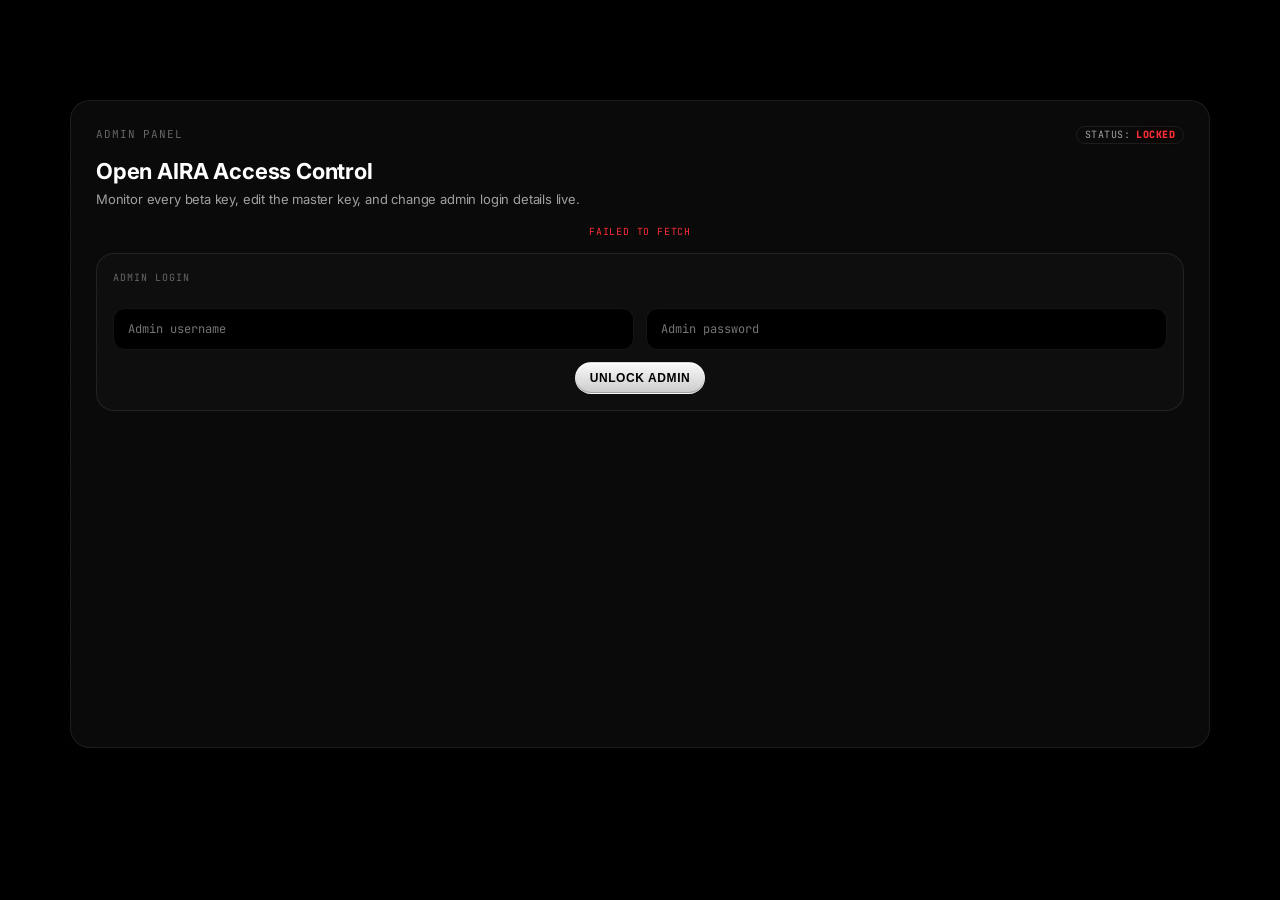
<file: admin/index.html>
<!doctype html>
<html lang="en" data-theme="dark">

<head>
  <meta charset="UTF-8" />
  <meta name="viewport" content="width=device-width, initial-scale=1.0" />
<title>Open AIRA Admin</title>

  <link rel="preconnect" href="https://fonts.googleapis.com" />
  <link rel="preconnect" href="https://fonts.gstatic.com" crossorigin />
  <link href="https://fonts.googleapis.com/css2?family=Inter&family=JetBrains+Mono&display=swap" rel="stylesheet" />

  <link rel="stylesheet" href="../style.css" />
  <link rel="stylesheet" href="./admin.css" />
</head>

<body>
  <div class="nt-canvas"></div>

  <main class="container admin-container">
    <section class="widget admin-shell">
      <div class="admin-header">
        <div>
          <span class="label">Admin Panel</span>
<h1 class="play-title">Open AIRA Access Control</h1>
          <p class="section-desc">Monitor every beta key, edit the master key, and change admin login details live.</p>
        </div>
        <div class="admin-header-actions">
          <span class="chip admin-live-chip">Status: <b id="adminLiveState">LOCKED</b></span>
          <button class="btn-system btn-ghost btn-mini" id="adminLogoutBtn" type="button">Logout</button>
        </div>
      </div>
      <div class="mono admin-status admin-global-status" id="adminStatusText"></div>

      <div class="admin-auth-card" id="adminLoginCard">
        <form class="admin-submit-form" id="adminLoginForm">
          <div class="mono">Admin Login</div>
          <div class="admin-form-grid">
            <input id="adminUsername" class="admin-input" type="text" placeholder="Admin username" autocomplete="username" />
            <input id="adminPassword" class="admin-input" type="password" placeholder="Admin password" autocomplete="current-password" />
          </div>
          <div class="btn-row admin-login-actions">
            <button class="btn-system" id="adminLoginBtn" type="submit">Unlock Admin</button>
          </div>
        </form>
      </div>

      <div class="admin-dashboard" id="adminDashboard" hidden>
        <div class="admin-stats-grid">
          <div class="stat-item">
            <span class="stat-label">Total Keys</span>
            <span class="stat-value" id="adminTotalKeys">0</span>
          </div>
          <div class="stat-item">
            <span class="stat-label">Active Keys</span>
            <span class="stat-value stat-good" id="adminActiveKeys">0</span>
          </div>
          <div class="stat-item">
            <span class="stat-label">Bound Sessions</span>
            <span class="stat-value" id="adminBoundKeys">0</span>
          </div>
          <div class="stat-item">
            <span class="stat-label">Inactive Keys</span>
            <span class="stat-value stat-bad" id="adminInactiveKeys">0</span>
          </div>
        </div>

        <div class="admin-main-grid">
          <section class="admin-panel-card admin-inventory-card">
            <div class="admin-keys-head">
              <div>
                <div class="mono">All Beta Keys</div>
                <p class="admin-panel-note">Shows every invite key plus the master key, whether used or unused.</p>
              </div>
              <span class="mono admin-poll-note" id="adminPollNote">Polling every 5 seconds</span>
            </div>
            <div class="admin-keys-grid" id="adminKeysGrid"></div>
          </section>

          <div class="admin-side-stack">
            <section class="admin-panel-card admin-control-card">
              <form class="admin-submit-form" id="adminMasterForm">
                <div class="mono">Master Key</div>
                <p class="admin-panel-note">Edit the master bypass key without exposing the full current value on screen.</p>
                <div class="admin-control-readout">
                  <div class="admin-control-value" id="adminMasterMasked">Loading...</div>
                  <div class="admin-control-sub" id="adminMasterMeta">Master key usage info will appear here.</div>
                </div>
                <div class="btn-row admin-control-actions">
                  <button class="btn-system btn-ghost btn-mini admin-editor-toggle" id="toggleMasterEditorBtn" type="button">Show Master Key Editor</button>
                </div>
                <div class="admin-editor-panel" id="adminMasterEditor" hidden>
                  <input id="adminMasterKeyInput" class="admin-input" type="text" placeholder="Enter a new master key" autocomplete="off" />
                  <div class="btn-row admin-control-actions">
                    <button class="btn-system" id="adminSaveMasterBtn" type="submit">Update Master Key</button>
                  </div>
                </div>
              </form>
            </section>

            <section class="admin-panel-card admin-control-card">
              <form class="admin-submit-form" id="adminCredentialsForm">
                <div class="mono">Admin Login Details</div>
                <p class="admin-panel-note">Change the admin username and password after confirming the current password.</p>
                <div class="admin-control-readout">
                  <div class="admin-control-value" id="adminCurrentUsername">Loading...</div>
                  <div class="admin-control-sub" id="adminAdminUpdatedAt">Last update info will appear here.</div>
                </div>
                <div class="btn-row admin-control-actions">
                  <button class="btn-system btn-ghost btn-mini admin-editor-toggle" id="toggleCredentialsEditorBtn" type="button">Show Admin Login Editor</button>
                </div>
                <div class="admin-editor-panel" id="adminCredentialsEditor" hidden>
                  <div class="admin-form-stack">
                    <input id="adminNewUsername" class="admin-input" type="text" placeholder="New admin username" autocomplete="username" />
                    <input id="adminCurrentPassword" class="admin-input" type="password" placeholder="Current admin password" autocomplete="current-password" />
                    <input id="adminNewPassword" class="admin-input" type="password" placeholder="New admin password" autocomplete="new-password" />
                    <input id="adminConfirmPassword" class="admin-input" type="password" placeholder="Confirm new admin password" autocomplete="new-password" />
                  </div>
                  <div class="btn-row admin-control-actions">
                    <button class="btn-system" id="adminSaveCredentialsBtn" type="submit">Update Admin Login</button>
                  </div>
                </div>
              </form>
            </section>
          </div>
        </div>
      </div>
    </section>
  </main>

  <script src="../config.js"></script>
  <script src="./admin.js"></script>
</body>

</html>
</file>
<file: style.css>
/* ===== THEME TOKENS ===== */
:root {
  --bg: #000;
  --surface-low: #0a0a0a;
  --surface-mid: #141414;
  --surface-high: #1f1f1f;
  --hero-logo-bg: #0d0d0d;

  --text-main: #fff;
  --text-dim: #a0a0a0;
  --text-muted: #666;

  --nothing-red: #ff2d37;
  --nothing-green: #00ff88;
  --glass-border: rgba(255, 255, 255, 0.08);
  --glass-bg: rgba(255, 255, 255, 0.04);

  --ease: cubic-bezier(0.2, 0.8, 0.2, 1);
  --transition: 0.5s var(--ease);

  --dot-bg: radial-gradient(circle, rgba(255, 255, 255, 0.08) 1px, transparent 1px);
}

[data-theme="light"] {
  --bg: #f4f4f4;
  --surface-low: #fff;
  --surface-mid: #eee;
  --surface-high: #e0e0e0;
  --hero-logo-bg: #e9e9e9;

  --text-main: #000;
  --text-dim: #444;
  --text-muted: #777;

  --glass-border: rgba(0, 0, 0, 0.08);
  --glass-bg: rgba(0, 0, 0, 0.03);

  --dot-bg: radial-gradient(circle, rgba(0, 0, 0, 0.08) 1px, transparent 1px);
}

/* ===== RESET ===== */
* {
  margin: 0;
  padding: 0;
  box-sizing: border-box;
  -webkit-font-smoothing: antialiased;
  -moz-osx-font-smoothing: grayscale;
}

html {
  scroll-behavior: smooth;
}

body {
  font-family: "Inter", system-ui, -apple-system, sans-serif;
  background: var(--bg);
  color: var(--text-main);
  line-height: 1.62;
  letter-spacing: -0.011em;
  overflow-x: hidden;
  transition: background-color 0.6s var(--ease), color 0.6s var(--ease);
}

/* ===== BACKGROUND ===== */
.nt-canvas {
  position: fixed;
  inset: 0;
  background-image: var(--dot-bg);
  background-size: 28px 28px;
  opacity: 0.2;
  z-index: -1;
  pointer-events: none;
}

/* ===== NAVBAR ===== */
nav {
  position: fixed;
  top: 15px;
  left: 50%;
  transform: translateX(-50%);
  width: 90%;
  max-width: 900px;
  z-index: 9999;

  display: flex;
  align-items: center;
  gap: 10px;

  padding: 10px 16px;

  border-radius: 999px;
  background: var(--glass-bg);
  backdrop-filter: blur(32px);
  -webkit-backdrop-filter: blur(32px);
  border: 1px solid var(--glass-border);
  box-shadow: 0 20px 40px -10px rgba(0, 0, 0, 0.6), inset 0 1px 1px rgba(255, 255, 255, 0.05);
  transition: background 0.4s var(--ease), border-color 0.4s var(--ease), box-shadow 0.4s var(--ease), color 0.4s var(--ease);
}

.nav-brand {
  font-weight: 800;
  font-family: "JetBrains Mono", monospace;
  color: var(--text-main);
  transition: color var(--transition), background var(--transition);
  margin-right: auto;
}

.nav-menu {
  display: flex;
  gap: 10px;
  margin-left: auto;
}

.nav-actions {
  display: flex;
  align-items: center;
  gap: 8px;
}

.nav-link {
  text-decoration: none;
  color: var(--text-dim);
  font-size: 12px;
  padding: 6px 12px;
  border-radius: 20px;
  transition: background var(--transition), color var(--transition);
}

.nav-link:hover,
.nav-link.active {
  background: var(--surface-mid);
  color: var(--text-main);
}

.theme-toggle {
  width: 36px;
  height: 36px;
  padding: 0;
  border-radius: 50%;
  border: 1px solid var(--glass-border);
  background: var(--surface-low);
  color: var(--text-main);
  display: inline-flex;
  align-items: center;
  justify-content: center;
  flex-shrink: 0;
  cursor: pointer;
  transition: background var(--transition), border-color var(--transition), color var(--transition), transform 0.2s ease;
}

.theme-toggle:hover {
  background: var(--surface-mid);
  border-color: var(--text-dim);
}

/* ===== LAYOUT ===== */
.container {
  max-width: 1000px;
  margin: auto;
  padding: 100px 20px 60px;
}

.grid-interface {
  display: block;
}

.widget {
  background: var(--glass-bg);
  border: 1px solid var(--glass-border);
  border-radius: 20px;
  padding: 25px;
  margin-bottom: 20px;
  transition: background var(--transition), border-color var(--transition), color var(--transition);
}

.hero-widget {
  background: var(--hero-logo-bg);
}

/* ===== HERO ===== */
.hero-title {
  font-size: 40px;
  margin-bottom: 10px;
  color: var(--text-main);
  letter-spacing: -0.03em;
  font-family: "JetBrains Mono", monospace;
  font-weight: 800;
  display: flex;
  flex-direction: column;
  gap: 10px;
  align-items: flex-start;
}

.dot-matrix {
  font-size: 14px;
  color: var(--text-dim);
  font-family: "JetBrains Mono", monospace;
}

.hero-logo {
  display: block;
  width: min(100%, 420px);
  height: auto;
  object-fit: contain;
}

.hero-desc {
  color: var(--text-dim);
}

/* ===== LANGUAGE STACK ===== */
.stack-widget {
  background: linear-gradient(180deg, rgba(255, 255, 255, 0.05), rgba(255, 255, 255, 0.02));
}

.stack-head {
  display: grid;
  grid-template-columns: 1.2fr 1fr;
  gap: 16px;
  align-items: end;
  margin-bottom: 18px;
}

.stack-desc {
  max-width: 520px;
  justify-self: end;
}

.stack-grid {
  display: grid;
  grid-template-columns: repeat(6, minmax(0, 1fr));
  gap: 12px;
}

.stack-card {
  display: flex;
  flex-direction: column;
  align-items: center;
  gap: 10px;
  padding: 16px 10px 14px;
  border-radius: 16px;
  border: 1px solid var(--glass-border);
  background: rgba(255, 255, 255, 0.03);
  text-align: center;
}

.stack-card img {
  width: 34px;
  height: 34px;
  object-fit: contain;
}

.stack-card span {
  font-family: "JetBrains Mono", monospace;
  font-size: 12px;
  color: var(--text-main);
}

@media (max-width: 900px) {
  .stack-head {
    grid-template-columns: 1fr;
  }

  .stack-desc {
    justify-self: start;
    max-width: none;
  }

  .stack-grid {
    grid-template-columns: repeat(3, minmax(0, 1fr));
  }
}

@media (max-width: 520px) {
  .stack-grid {
    grid-template-columns: repeat(2, minmax(0, 1fr));
  }
}

/* ===== STATUS ===== */
.status-tag {
  display: inline-flex;
  align-items: center;
  gap: 8px;
  font-family: "JetBrains Mono", monospace;
  font-size: 10px;
  color: var(--nothing-green);
  background: transparent;
  padding: 6px 0;
  width: fit-content;
  margin-bottom: 18px;
  font-weight: 700;
  white-space: nowrap;
  user-select: none;
  border: none;
}

.red-dot {
  width: 8px;
  height: 8px;
  background: var(--nothing-green);
  border-radius: 50%;
  display: inline-block;
  flex-shrink: 0;
  animation: strobe 2s infinite;
}

#status-text {
  display: inline-block;
  min-width: 140px;
  color: var(--text-main);
}

/* ===== LABEL ===== */
.label {
  font-size: 11px;
  color: var(--text-muted);
  margin-bottom: 10px;
  display: block;
  font-family: "JetBrains Mono", monospace;
  letter-spacing: 0.08em;
  text-transform: uppercase;
}

.codesentinel-widget > .label {
  color: #fff;
}

[data-theme="light"] .codesentinel-widget > .label {
  color: #111;
}

/* ===== HEADER ===== */
.play-header {
  display: flex;
  justify-content: space-between;
  margin-bottom: 15px;
  gap: 12px;
  flex-wrap: wrap;
}

.play-title {
  font-size: 22px;
  color: var(--text-main);
}

.section-desc {
  font-size: 13px;
  color: var(--text-dim);
}

.play-chips {
  display: flex;
  gap: 10px;
  flex-wrap: wrap;
}

.chip {
  display: inline-flex;
  align-items: center;
  gap: 6px;
  padding: 0 8px;
  height: 18px;
  border-radius: 20px;
  font-size: 10px;
  color: var(--text-dim);
  background: transparent;
  border: 1px solid var(--glass-border);
  font-family: "JetBrains Mono", monospace;
  text-transform: uppercase;
  letter-spacing: 0.05em;
  line-height: 1;
  white-space: nowrap;
}

.chip b {
  font-weight: 800;
  font-size: 10px;
  line-height: 1;
}



/* ===== GRID ===== */
.play-grid {
  display: grid;
  grid-template-columns: 1fr 1fr;
  gap: 15px;
}

@media (max-width: 800px) {
  .play-grid {
    grid-template-columns: 1fr;
  }
}

.codesentinel-widget {
  --codesentinel-debug-height: 808px;
  --codesentinel-fix-height: 808px;
  --advanced-stats-extra: 0px;
}

/* ===== PANEL ===== */
.play-panel {
  background: rgba(255, 255, 255, 0.03);
  border: 1px solid var(--glass-border);
  border-radius: 15px;
  padding: 15px;
  transition: background var(--transition), border-color var(--transition), transform 0.35s var(--ease);
}

.response-panel {
  display: flex;
  flex-direction: column;
  height: calc(var(--codesentinel-debug-height) + var(--advanced-stats-extra));
  min-height: calc(var(--codesentinel-debug-height) + var(--advanced-stats-extra));
  transition: height 0.3s ease, min-height 0.3s ease, background var(--transition), border-color var(--transition), transform 0.35s var(--ease);
}

.input-panel {
  display: flex;
  flex-direction: column;
  height: calc(var(--codesentinel-debug-height) + var(--advanced-stats-extra));
  min-height: calc(var(--codesentinel-debug-height) + var(--advanced-stats-extra));
  padding: 15px;
  transition: height 0.3s ease, min-height 0.3s ease, background var(--transition), border-color var(--transition), transform 0.35s var(--ease);
}

.codesentinel-widget.mode-fix .response-panel,
.codesentinel-widget.mode-fix .input-panel {
  height: var(--codesentinel-fix-height);
  min-height: var(--codesentinel-fix-height);
}

.codesentinel-widget.mode-debug.advanced-stats-visible {
  --advanced-stats-extra: 340px;
}

.input-stack {
  display: flex;
  flex-direction: column;
  flex: 1 1 auto;
  gap: 12px;
}

.panel-main-label {
  margin-bottom: 10px;
}

.fix-panel-label {
  margin-bottom: 2px;
}

.api-register-card {
  display: grid;
  grid-template-columns: 1.1fr 1.4fr;
  gap: 18px;
  align-items: stretch;
}

.api-register-intro {
  grid-column: 1 / -1;
  margin-bottom: 0;
}

.api-register-intro .play-title {
  margin-bottom: 10px;
}

.api-register-intro .section-desc {
  max-width: 760px;
  margin-bottom: 0;
}

.api-register-copy {
  display: flex;
  flex-direction: column;
  gap: 0;
  min-height: 100%;
  height: 100%;
}

.api-register-side {
  display: flex;
  flex-direction: column;
  gap: 14px;
  height: 100%;
}

.api-start-card {
  min-height: 100%;
  height: 100%;
  padding: 14px;
  border-radius: 14px;
  border: 1px solid rgba(255, 255, 255, 0.08);
  background:
    linear-gradient(180deg, rgba(255, 255, 255, 0.03), rgba(255, 255, 255, 0.015)),
    rgba(10, 10, 10, 0.72);
  box-shadow:
    inset 0 1px 0 rgba(255, 255, 255, 0.05),
    0 14px 28px -24px rgba(0, 0, 0, 0.92);
  display: flex;
  flex-direction: column;
}

.api-start-title {
  color: #fff !important;
  letter-spacing: 0.18em;
}

.api-start-divider {
  height: 1px;
  margin-top: 8px;
  background: linear-gradient(90deg, rgba(255, 255, 255, 0.18), rgba(255, 255, 255, 0.04));
}

.api-start-steps {
  margin: 12px 0 14px;
  padding-left: 32px;
  color: #fbfbfb;
  font-family: "Inter", system-ui, sans-serif;
  font-size: 13px;
  font-weight: 500;
  line-height: 1.35;
}

.api-start-steps li + li {
  margin-top: 7px;
}

.api-start-warning {
  display: flex;
  align-items: flex-start;
  gap: 10px;
  margin: 10px 0 14px;
  padding: 10px 12px;
  border-radius: 12px;
  border: 1px solid rgba(255, 200, 87, 0.22);
  background: rgba(255, 200, 87, 0.06);
  color: #ffd980;
  font-family: "Inter", system-ui, sans-serif;
  font-size: 12px;
  line-height: 1.5;
  text-align: justify;
}

.api-start-warning-icon {
  flex: 0 0 auto;
  color: #ffc857;
  font-size: 14px;
  line-height: 1.2;
}

.api-start-help {
  margin: 15px 0 16px;
  color: #8ccfff;
  font-family: "Inter", system-ui, sans-serif;
  font-size: 13px;
  line-height: 1.5;
  text-align: center;
}

.api-start-help code {
  padding: 2px 7px;
  border-radius: 999px;
  border: 1px solid rgba(114, 193, 255, 0.32);
  background: rgba(57, 143, 255, 0.1);
  color: #b8e2ff;
  font-family: "JetBrains Mono", monospace;
  font-size: 12px;
}

.api-start-links {
  display: grid;
  gap: 14px;
  margin-top: auto;
}

.api-access-link {
  --provider-accent: rgba(255, 255, 255, 0.28);
  display: flex;
  align-items: center;
  gap: 12px;
  min-height: 46px;
  padding: 8px 12px;
  border-radius: 12px;
  border: 1px solid rgba(255, 255, 255, 0.08);
  background: linear-gradient(180deg, rgba(22, 22, 22, 0.96), rgba(15, 15, 15, 0.96));
  box-shadow:
    inset 0 1px 0 rgba(255, 255, 255, 0.04),
    0 10px 18px -20px rgba(0, 0, 0, 0.95);
  color: #f6f6f6;
  text-decoration: none;
  transition:
    transform 0.24s var(--ease),
    border-color 0.24s var(--ease),
    background 0.24s var(--ease),
    box-shadow 0.24s var(--ease);
}

.api-access-link:hover {
  transform: translateY(-1px);
  border-color: color-mix(in srgb, var(--provider-accent) 50%, rgba(255, 255, 255, 0.12));
  box-shadow:
    inset 0 1px 0 rgba(255, 255, 255, 0.06),
    0 14px 24px -22px rgba(0, 0, 0, 0.95),
    0 0 0 1px color-mix(in srgb, var(--provider-accent) 18%, transparent);
}

.api-access-link.is-active {
  border-color: color-mix(in srgb, var(--provider-accent) 62%, rgba(255, 255, 255, 0.1));
  background: linear-gradient(180deg, color-mix(in srgb, var(--provider-accent) 12%, #1b1b1b), #121212);
  box-shadow:
    inset 0 1px 0 rgba(255, 255, 255, 0.06),
    0 0 0 1px color-mix(in srgb, var(--provider-accent) 24%, transparent),
    0 16px 24px -24px rgba(0, 0, 0, 0.96);
}

.api-access-link[data-provider="gemini"].is-active,
.api-access-link[data-provider="gemini"]:hover {
  border-color: transparent;
  background:
    linear-gradient(180deg, rgba(18, 18, 18, 0.98), rgba(12, 12, 12, 0.98)) padding-box,
    linear-gradient(135deg, #fabc12 0%, #f94543 30%, #3186ff 65%, #08b962 100%) border-box;
}

.api-access-mark {
  flex: 0 0 28px;
  width: 28px;
  height: 28px;
  display: inline-flex;
  align-items: center;
  justify-content: center;
  border-radius: 8px;
  border: 1px solid rgba(255, 255, 255, 0.06);
  background: #0c0c0c;
  box-shadow: inset 0 1px 0 rgba(255, 255, 255, 0.03);
}

.api-access-link[data-provider="gemini"].is-active .api-access-mark,
.api-access-link[data-provider="gemini"]:hover .api-access-mark {
  border-color: transparent;
  background:
    linear-gradient(180deg, rgba(15, 15, 15, 0.98), rgba(9, 9, 9, 0.98)) padding-box,
    linear-gradient(135deg, #fabc12 0%, #f94543 30%, #3186ff 65%, #08b962 100%) border-box;
}

.api-access-logo {
  width: 17px;
  height: 17px;
  object-fit: contain;
  display: block;
  filter: drop-shadow(0 4px 10px rgba(0, 0, 0, 0.28));
}

.api-access-link[data-provider="openai"] .api-access-logo {
  filter: drop-shadow(0 4px 10px rgba(116, 170, 156, 0.28));
}

.api-access-link[data-provider="xai"] .api-access-logo {
  filter:
    brightness(0) invert(1)
    drop-shadow(0 4px 10px rgba(255, 255, 255, 0.12));
}

.api-access-badge {
  display: none;
  align-items: center;
  justify-content: center;
  min-width: 22px;
  height: 22px;
  padding: 0 6px;
  border-radius: 8px;
  background: rgba(255, 255, 255, 0.08);
  border: 1px solid rgba(255, 255, 255, 0.1);
  color: #f5f5f5;
  font-family: "JetBrains Mono", monospace;
  font-size: 10px;
  font-weight: 700;
}

.api-access-name {
  font-family: "Inter", system-ui, sans-serif;
  font-size: 13px;
  font-weight: 600;
  letter-spacing: -0.01em;
  color: #f7f7f7;
}

.api-register-form {
  padding: 14px;
  border-radius: 14px;
  border: 1px solid var(--glass-border);
  background: rgba(255, 255, 255, 0.02);
  overflow: visible;
}

.api-future-card {
  flex: 1 0 auto;
  padding: 14px;
  border-radius: 14px;
  border: 1px solid var(--glass-border);
  background: rgba(255, 255, 255, 0.02);
}

.beta-access-card {
    display: flex;
    flex-direction: column;
    gap: 10px;
    border-color: rgba(255, 200, 87, 0.22);
  box-shadow:
    inset 0 1px 0 rgba(255, 255, 255, 0.05),
      0 0 0 1px rgba(255, 200, 87, 0.16),
      0 0 22px -14px rgba(255, 200, 87, 0.68);
}

.beta-access-card:not(.is-ready) {
    border-color: rgba(255, 200, 87, 0.44);
    box-shadow:
      inset 0 1px 0 rgba(255, 255, 255, 0.05),
      0 0 0 1px rgba(255, 200, 87, 0.26),
      0 0 0 2px rgba(255, 200, 87, 0.08),
      0 0 30px -14px rgba(255, 200, 87, 0.9);
}

.beta-access-copy {
  margin: 0;
  color: #f5f5f5;
  font-size: 13px;
  line-height: 1.55;
}

.beta-access-input {
  width: 100%;
  background: var(--bg);
  border: 1px solid transparent;
  border-radius: 12px;
  padding: 11px 13px;
  color: var(--text-main);
  font-family: "JetBrains Mono", monospace;
  font-size: 12px;
  box-shadow: 0 0 0 1px var(--glass-border);
  transition: background var(--transition), color var(--transition), box-shadow 0.22s var(--ease), opacity 0.22s var(--ease);
}

.beta-access-input:focus {
    outline: none;
    box-shadow: 0 0 0 1px var(--nothing-green);
}

.beta-access-card:not(.is-ready) .beta-access-input {
    border-color: rgba(255, 200, 87, 0.36);
    box-shadow:
      inset 0 1px 0 rgba(255, 255, 255, 0.03),
      0 0 0 1px rgba(255, 200, 87, 0.18);
}

.beta-access-input:disabled {
  opacity: 0.6;
  cursor: not-allowed;
}

.beta-access-actions {
  margin-top: 2px;
  margin-bottom: 6px;
}

.beta-access-footer {
  display: flex;
  align-items: flex-end;
  justify-content: space-between;
  gap: 12px;
  min-height: 34px;
}

#betaAccessSubmitBtn {
  background: linear-gradient(180deg, #ffd970, #f0b92c);
  color: #121212;
  border: 1px solid rgba(255, 211, 105, 0.7);
  box-shadow:
    inset 0 1px 0 rgba(255, 255, 255, 0.5),
    0 10px 16px -14px rgba(255, 200, 87, 0.65);
}

#betaAccessSubmitBtn:hover:not(:disabled) {
  filter: brightness(1.03);
  box-shadow:
    inset 0 1px 0 rgba(255, 255, 255, 0.6),
    0 12px 20px -14px rgba(255, 200, 87, 0.72);
}

#betaAccessSubmitBtn:disabled {
  opacity: 0.7;
}

.beta-access-status {
  color: #ffd980;
  flex: 1 1 auto;
}

.beta-access-status-icon {
  color: #ffc857;
  margin-right: 6px;
}

.beta-access-status-text {
  color: #f5f5f5;
}

.beta-access-owner-inline {
  display: inline-block;
  white-space: nowrap;
}

.beta-access-owner-link {
  color: inherit;
  font-weight: 800;
  text-decoration: underline;
  text-underline-offset: 2px;
}

.beta-access-owner-link:hover {
  opacity: 0.86;
}

.beta-access-status.is-ready {
  color: var(--nothing-green);
}

.beta-access-status.is-error {
  color: var(--nothing-red);
}

.beta-access-status.is-used-link {
  white-space: nowrap;
  font-size: 11px;
  letter-spacing: 0.05em;
}

.beta-access-rank {
  flex: 0 0 auto;
  min-width: 74px;
  text-align: right;
  color: #ffd970;
  font-size: 18px;
  letter-spacing: 0.08em;
  line-height: 1;
  opacity: 0;
  transform: translateY(2px);
  transition: opacity 0.2s ease, transform 0.2s ease, color var(--transition);
}

.beta-access-rank.is-visible {
  opacity: 1;
  transform: translateY(0);
}

.beta-access-rank.is-master {
  color: #66d9ff;
  font-size: 14px;
  letter-spacing: 0.12em;
  text-shadow: 0 0 10px rgba(102, 217, 255, 0.28);
  animation: strobe 2s infinite;
}

.beta-access-card.is-ready {
    border-color: rgba(255, 255, 255, 0.08);
    box-shadow:
      inset 0 1px 0 rgba(255, 255, 255, 0.04),
      0 0 0 1px rgba(255, 255, 255, 0.03);
}

.api-widget.is-beta-locked .api-register-form {
  opacity: 0.52;
}

.api-widget.is-beta-locked .api-provider-option,
.api-widget.is-beta-locked #apiKeyInput,
.api-widget.is-beta-locked #apiSubmitBtn,
.api-widget.is-beta-locked #apiRemoveBtn {
  cursor: not-allowed;
}

.api-provider-grid {
  display: grid;
  grid-template-columns: repeat(5, 96px);
  justify-content: flex-start;
  gap: 10px;
  margin-bottom: 12px;
  overflow: visible;
}

.api-provider-option {
  --provider-accent: rgba(255, 255, 255, 0.4);
  position: relative;
  display: flex;
  flex-direction: column;
  align-items: center;
  justify-content: flex-start;
  gap: 8px;
  min-width: 0;
  width: 96px;
  min-height: 112px;
  padding: 12px 8px 10px;
  border-radius: 12px;
  border: 1px solid rgba(255, 255, 255, 0.08);
  background: #121212;
  box-shadow:
    inset 0 1px 0 rgba(255, 255, 255, 0.04),
    0 10px 20px -18px rgba(0, 0, 0, 0.85);
  cursor: pointer;
  isolation: isolate;
  overflow: visible;
  transition:
    transform 0.26s var(--ease),
    box-shadow 0.26s var(--ease),
    border-color 0.26s var(--ease),
    background 0.26s var(--ease),
    filter 0.26s var(--ease);
}

.api-provider-option::before {
  content: "";
  position: absolute;
  inset: 1px;
  border-radius: 11px;
  background: linear-gradient(180deg, rgba(255, 255, 255, 0.03), rgba(255, 255, 255, 0));
  opacity: 1;
  pointer-events: none;
  z-index: 0;
}

.api-provider-option:hover {
  transform: translateY(-2px);
  border-color: color-mix(in srgb, var(--provider-accent) 48%, rgba(255, 255, 255, 0.12));
  box-shadow:
    inset 0 1px 0 rgba(255, 255, 255, 0.06),
    0 14px 24px -18px rgba(0, 0, 0, 0.9),
    0 0 0 1px rgba(255, 255, 255, 0.03);
}

.api-provider-option.is-active {
  border-color: color-mix(in srgb, var(--provider-accent) 55%, rgba(255, 255, 255, 0.12));
  background: linear-gradient(180deg, color-mix(in srgb, var(--provider-accent) 10%, #161616), #101010);
  box-shadow:
    inset 0 1px 0 rgba(255, 255, 255, 0.06),
    0 14px 24px -18px rgba(0, 0, 0, 0.9),
    0 0 0 1px color-mix(in srgb, var(--provider-accent) 24%, transparent);
}

.api-provider-option[data-provider="gemini"].is-active {
  border-color: transparent;
  background:
    linear-gradient(180deg, rgba(23, 24, 28, 0.98), rgba(11, 12, 15, 0.98)) padding-box,
    linear-gradient(135deg, #fabc12 0%, #f94543 30%, #3186ff 65%, #08b962 100%) border-box;
  box-shadow:
    inset 0 1px 0 rgba(255, 255, 255, 0.08),
    0 14px 24px -18px rgba(0, 0, 0, 0.9),
    0 0 18px -12px rgba(49, 134, 255, 0.4);
}

.api-provider-option[data-provider="gemini"]:hover {
  border-color: transparent;
  background:
    linear-gradient(180deg, rgba(25, 26, 30, 0.98), rgba(12, 13, 16, 0.98)) padding-box,
    linear-gradient(135deg, #fabc12 0%, #f94543 30%, #3186ff 65%, #08b962 100%) border-box;
  box-shadow:
    inset 0 1px 0 rgba(255, 255, 255, 0.08),
    0 14px 24px -18px rgba(0, 0, 0, 0.9),
    0 0 14px -12px rgba(49, 134, 255, 0.35);
}

.api-provider-option[data-provider="gemini"]:hover .api-provider-mark,
.api-provider-option[data-provider="gemini"].is-active .api-provider-mark {
  border-color: transparent;
  background:
    linear-gradient(180deg, rgba(12, 12, 12, 0.98), rgba(10, 10, 10, 0.98)) padding-box,
    linear-gradient(135deg, #fabc12 0%, #f94543 30%, #3186ff 65%, #08b962 100%) border-box;
}

.api-provider-option:active {
  transform: translateY(1px) scale(0.98);
}

.api-provider-mark,
.api-provider-logo,
.api-provider-badge,
.api-provider-name,
.api-provider-tooltip {
  position: relative;
  z-index: 1;
}

.api-provider-mark {
  width: 100%;
  height: 56px;
  display: inline-flex;
  align-items: center;
  justify-content: center;
  border-radius: 10px;
  border: 1px solid rgba(255, 255, 255, 0.05);
  background: #0a0a0a;
  box-shadow: inset 0 1px 0 rgba(255, 255, 255, 0.03);
  transition: transform 0.26s var(--ease), border-color 0.26s var(--ease), background 0.26s var(--ease);
}

.api-provider-logo {
  width: 36px;
  height: 36px;
  padding: 0;
  border-radius: 0;
  background: transparent;
  border: 0;
  box-shadow: none;
  object-fit: contain;
  display: block;
  transition: transform 0.26s var(--ease), filter 0.26s var(--ease);
  filter: drop-shadow(0 6px 14px rgba(0, 0, 0, 0.36));
}

.api-provider-option:hover .api-provider-mark,
.api-provider-option.is-active .api-provider-mark {
  transform: translateY(-1px);
  border-color: color-mix(in srgb, var(--provider-accent) 30%, rgba(255, 255, 255, 0.1));
}

.api-provider-option:hover .api-provider-logo,
.api-provider-option.is-active .api-provider-logo {
  transform: translateY(-1px);
}

.api-provider-option[data-provider="openai"] .api-provider-logo {
  filter: drop-shadow(0 6px 12px rgba(116, 170, 156, 0.3));
}

.api-provider-option[data-provider="xai"] .api-provider-logo {
  filter:
    brightness(0) invert(1)
    drop-shadow(0 6px 12px rgba(255, 255, 255, 0.14));
}

.api-provider-badge {
  display: none;
  align-items: center;
  justify-content: center;
  min-width: 24px;
  height: 24px;
  padding: 0 8px;
  border-radius: 6px;
  font-family: "JetBrains Mono", monospace;
  font-size: 11px;
  font-weight: 800;
  letter-spacing: 0.04em;
  color: var(--text-main);
  background: rgba(0, 0, 0, 0.28);
  border: 1px solid rgba(255, 255, 255, 0.08);
  box-shadow: inset 0 1px 0 rgba(255, 255, 255, 0.08);
}

.api-provider-name {
  font-family: "Inter", system-ui, sans-serif;
  font-size: 11px;
  font-weight: 600;
  color: var(--text-main);
  text-align: center;
  white-space: nowrap;
  line-height: 1.1;
}

.api-provider-tooltip {
  position: absolute;
  left: 50%;
  bottom: calc(100% + 12px);
  transform: translateX(-50%) translateY(10px) scale(0.96);
  padding: 10px 14px;
  border-radius: 18px;
  border: 1px solid rgba(255, 255, 255, 0.12);
  background:
    radial-gradient(circle at top, rgba(255, 255, 255, 0.16), transparent 62%),
    linear-gradient(180deg, rgba(255, 255, 255, 0.14), rgba(255, 255, 255, 0.05));
  backdrop-filter: blur(26px) saturate(180%);
  -webkit-backdrop-filter: blur(26px) saturate(180%);
  box-shadow:
    inset 0 1px 0 rgba(255, 255, 255, 0.18),
    inset 0 -1px 0 rgba(0, 0, 0, 0.16),
    0 24px 42px -26px rgba(0, 0, 0, 0.92),
    0 0 30px -16px rgba(255, 255, 255, 0.28);
  color: var(--text-main);
  font-family: "Inter", system-ui, sans-serif;
  font-size: 12px;
  font-weight: 600;
  white-space: nowrap;
  pointer-events: none;
  opacity: 0;
  transition: opacity 0.24s ease, transform 0.24s ease;
}

.api-provider-tooltip::after {
  content: "";
  position: absolute;
  left: 50%;
  top: calc(100% - 1px);
  width: 14px;
  height: 14px;
  transform: translateX(-50%) rotate(45deg);
  border-right: 1px solid rgba(255, 255, 255, 0.12);
  border-bottom: 1px solid rgba(255, 255, 255, 0.12);
  background: linear-gradient(180deg, rgba(255, 255, 255, 0.12), rgba(255, 255, 255, 0.04));
  backdrop-filter: blur(24px);
  -webkit-backdrop-filter: blur(24px);
}

.api-provider-option:hover .api-provider-tooltip,
.api-provider-option:focus-visible .api-provider-tooltip {
  opacity: 1;
  transform: translateX(-50%) translateY(0) scale(1);
}

.api-key-input {
  width: 100%;
  background: var(--bg);
  border: 1px solid transparent;
  border-radius: 12px;
  padding: 12px 14px;
  color: var(--text-main);
  font-family: "JetBrains Mono", monospace;
  font-size: 12px;
  box-shadow: 0 0 0 1px var(--glass-border);
  transition: background var(--transition), color var(--transition), box-shadow 0.22s var(--ease);
}

.api-key-input:focus {
    outline: none;
    box-shadow: 0 0 0 1px var(--nothing-green);
}

.api-register-form.is-awaiting-api .api-key-input {
    border-color: rgba(176, 116, 255, 0.82);
    box-shadow:
      inset 0 1px 0 rgba(255, 255, 255, 0.05),
      0 0 0 1px rgba(176, 116, 255, 0.64),
      0 0 34px -10px rgba(176, 116, 255, 1);
}

.api-register-form.is-awaiting-api .api-key-input:focus {
    box-shadow:
      inset 0 1px 0 rgba(255, 255, 255, 0.05),
      0 0 0 1px rgba(196, 146, 255, 0.92),
      0 0 40px -8px rgba(196, 146, 255, 1);
}

.api-widget.is-awaiting-api .api-register-copy,
.api-widget.is-awaiting-api .beta-access-card.is-ready {
    opacity: 0.68;
}

.api-widget.is-awaiting-api .api-start-card,
.api-widget.is-awaiting-api .api-future-card.is-ready {
    border-color: rgba(255, 255, 255, 0.05);
    box-shadow:
      inset 0 1px 0 rgba(255, 255, 255, 0.03),
      0 10px 20px -24px rgba(0, 0, 0, 0.9);
}

.api-widget.is-awaiting-api .api-start-card,
.api-widget.is-awaiting-api .beta-access-card.is-ready {
    filter: saturate(0.78) brightness(0.92);
}

.api-widget.is-awaiting-api .api-register-form {
    border-color: rgba(196, 146, 255, 0.26);
    box-shadow:
      inset 0 1px 0 rgba(255, 255, 255, 0.04),
      0 0 0 1px rgba(196, 146, 255, 0.12),
      0 18px 32px -28px rgba(196, 146, 255, 0.58);
}

.api-register-actions {
  margin-top: 12px;
}

.api-remove-btn {
  background: transparent;
  color: var(--nothing-red);
  border: 1px solid rgba(255, 45, 55, 0.45);
  padding: 8px 14px;
  border-radius: 999px;
  font-size: 12px;
  cursor: pointer;
  font-weight: 700;
  text-transform: uppercase;
  letter-spacing: 0.05em;
  transition: color var(--transition), border-color var(--transition), background var(--transition), opacity var(--transition);
}

.api-remove-btn:hover:not(:disabled) {
  background: rgba(255, 45, 55, 0.08);
  border-color: rgba(255, 45, 55, 0.72);
}

.api-remove-btn:disabled {
  opacity: 0.45;
  cursor: not-allowed;
}

.api-register-status {
  margin-top: 12px;
  color: var(--text-dim);
}

.api-provider-status-name {
  font-weight: 700;
}

.api-provider-name-gemini {
  background: linear-gradient(90deg, #fabc12 0%, #f94543 32%, #3186ff 68%, #08b962 100%);
  -webkit-background-clip: text;
  background-clip: text;
  -webkit-text-fill-color: transparent;
}

.api-provider-name-openai {
  color: #74aa9c;
}

.api-provider-name-xai {
  color: #b8beca;
}

.api-provider-name-claude {
  color: #f28b54;
}

.api-provider-name-deepseek {
  color: #4d6bfe;
}

.api-register-status.is-ready {
  color: var(--nothing-green);
}

.api-register-status.is-error {
  color: var(--nothing-red);
}

.api-privacy-note {
  margin-top: 10px;
  padding: 10px 12px;
  border-radius: 12px;
  border: 1px solid rgba(0, 255, 136, 0.18);
  background: rgba(0, 255, 136, 0.04);
  color: var(--text-dim);
  font-size: 12px;
  line-height: 1.5;
}

.codesentinel-widget.is-locked {
  opacity: 0.62;
}

.codesentinel-widget.is-locked .play-panel,
.codesentinel-widget.is-locked .play-chips {
  pointer-events: none;
}

.control-card {
  width: 100%;
  padding: 14px;
  border-radius: 14px;
  border: 1px solid var(--glass-border);
  background: rgba(255, 255, 255, 0.02);
  transition: background var(--transition), border-color var(--transition), transform 0.3s var(--ease);
}

.input-stack .control-card:last-child {
  display: flex;
  flex: 1 1 auto;
  flex-direction: column;
  min-height: 0;
  overflow: hidden;
}

.mode-card {
  padding-bottom: 12px;
}

.mono {
  font-family: "JetBrains Mono", monospace;
  font-size: 10px;
  text-transform: uppercase;
  letter-spacing: 0.1em;
  color: var(--text-muted);
  margin-bottom: 10px;
}

.play-panel > .mono,
.control-card > .mono,
.fix-card > .mono,
.api-register-form > .mono,
.api-future-card > .mono,
.panel-main-label,
.advanced-stats-head .mono,
.stats-head .mono {
  color: #fff;
}

.beta-access-card > .mono {
  color: #ffe49a;
}

/* ===== CHAT ===== */
#chatBox {
  height: 304px;
  overflow-y: auto;
  background: rgba(0, 0, 0, 0.4);
  padding: 10px;
  border-radius: 10px;
  font-family: "JetBrains Mono", monospace;
  font-size: 12px;
  color: var(--text-dim);
  border: 1px solid var(--glass-border);
  white-space: normal;
}

.codesentinel-widget.mode-debug #chatBox {
  height: 346px;
}

.chat-line {
  margin-top: 8px;
  padding: 8px 10px;
  border-radius: 10px;
  line-height: 1.6;
}

.chat-line:first-child {
  margin-top: 0;
}

.chat-ai-reply {
  color: #9fd7ff;
  background: rgba(77, 163, 255, 0.08);
  border: 1px solid rgba(77, 163, 255, 0.18);
}

.chat-user-thought {
  color: var(--text-main);
  background: rgba(255, 255, 255, 0.03);
  border: 1px solid rgba(255, 255, 255, 0.04);
}

.chat-clean-reply {
  color: var(--nothing-green);
  background: rgba(0, 255, 136, 0.08);
  border: 1px solid rgba(0, 255, 136, 0.18);
}

.chat-hint-reply {
  color: #ffe07a;
  background: rgba(245, 200, 76, 0.1);
  border: 1px solid rgba(245, 200, 76, 0.24);
}

.chat-hint-icon {
  margin-right: 6px;
}

.chat-wrong-reply {
  color: #ff9aa1;
  background: rgba(255, 45, 55, 0.08);
  border: 1px solid rgba(255, 45, 55, 0.2);
}

/* ===== INPUT ===== */
#codeInput,
.coach-input {
  width: 100%;
  margin-top: 10px;
  background: var(--bg);
  border: 1px solid transparent;
  border-radius: 12px;
  padding: 10px;
  color: var(--text-main);
  font-family: "JetBrains Mono", monospace;
  font-size: 12px;
  transition: background var(--transition), border-color var(--transition), color var(--transition), height 0.22s var(--ease), min-height 0.22s var(--ease), max-height 0.22s var(--ease), box-shadow 0.22s var(--ease);
  scrollbar-gutter: stable;
  appearance: none;
  -webkit-appearance: none;
  background-clip: padding-box;
  box-shadow: 0 0 0 1px var(--glass-border);
}

#codeInput {
  height: 180px;
  resize: none;
  overflow: auto;
}

.coach-input {
  min-height: 42px;
  max-height: 202px;
  height: 42px;
  resize: none;
  overflow-y: hidden;
  overflow-x: hidden;
  line-height: 18px;
}

.codesentinel-widget.mode-fix .coach-input {
  max-height: 238px;
}

#codeInput,
.coach-input {
  scrollbar-width: thin;
  scrollbar-color: rgba(255, 255, 255, 0.16) transparent;
}

#codeInput::-webkit-scrollbar,
.coach-input::-webkit-scrollbar {
  width: 8px;
}

#codeInput::-webkit-scrollbar-track,
.coach-input::-webkit-scrollbar-track {
  background: transparent;
  border-radius: 999px;
  margin: 6px 0;
}

#codeInput::-webkit-scrollbar-thumb,
.coach-input::-webkit-scrollbar-thumb {
  background: rgba(255, 255, 255, 0.16);
  border-radius: 999px;
  border: 2px solid transparent;
  background-clip: padding-box;
}

#codeInput::-webkit-scrollbar-corner,
.coach-input::-webkit-scrollbar-corner {
  background: transparent;
}

#codeInput:focus,
.coach-input:focus {
  outline: none;
  box-shadow: 0 0 0 1px var(--nothing-red);
}

/* ===== BUTTONS ===== */
.btn-row {
  margin-top: 10px;
  display: flex;
  gap: 10px;
  flex-wrap: wrap;
  width: 100%;
}

.mode-buttons {
  margin-top: 10px;
  display: flex;
  gap: 10px;
  flex-wrap: wrap;
  width: 100%;
}

.mode-card-buttons,
.input-actions,
.coach-actions {
  width: 100%;
}

.mode-card-buttons .btn-system,
.input-actions .btn-system,
.coach-actions .btn-system {
  flex: 1 1 0;
  justify-content: center;
}

.coach-actions {
  margin-top: 12px;
}

.debug-mode-shell {
  display: none;
  flex: 1 1 auto;
  flex-direction: column;
  min-height: 0;
  margin-top: 12px;
  gap: 10px;
  overflow: hidden;
}

.debug-mode-selector {
  --debug-mode-index: 0;
  --debug-mode-color: #00ff88;
  flex: 0 0 auto;
  position: relative;
  display: grid;
  grid-template-columns: repeat(3, minmax(0, 1fr));
  gap: 4px;
  padding: 4px;
  border-radius: 14px;
  border: 1px solid var(--glass-border);
  background: rgba(255, 255, 255, 0.02);
  overflow: hidden;
}

.debug-mode-highlight {
  position: absolute;
  top: 4px;
  left: 4px;
  width: calc((100% - 8px) / 3);
  height: calc(100% - 8px);
  border-radius: 10px;
  background: linear-gradient(180deg, rgba(255, 255, 255, 0.06), rgba(255, 255, 255, 0.01));
  box-shadow: 0 0 18px -10px rgba(255, 255, 255, 0.15);
  transform: translateX(calc(var(--debug-mode-index) * 100%));
  transition: transform 0.28s ease, box-shadow 0.28s ease, background 0.28s ease;
  pointer-events: none;
}

.debug-mode-selector[data-active="beginner"] .debug-mode-highlight {
  background: linear-gradient(180deg, rgba(0, 255, 136, 0.2), rgba(0, 99, 55, 0.42));
  box-shadow: 0 0 24px -10px rgba(0, 255, 136, 0.34);
}

.debug-mode-selector[data-active="intermediate"] .debug-mode-highlight {
  background: linear-gradient(180deg, rgba(255, 200, 87, 0.22), rgba(122, 82, 8, 0.44));
  box-shadow: 0 0 24px -10px rgba(255, 200, 87, 0.34);
}

.debug-mode-selector[data-active="pro"] .debug-mode-highlight {
  background: linear-gradient(180deg, rgba(255, 45, 55, 0.24), rgba(112, 9, 16, 0.44));
  box-shadow: 0 0 24px -10px rgba(255, 45, 55, 0.34);
}

.debug-mode-option {
  position: relative;
  z-index: 1;
  min-width: 0;
  padding: 10px 8px;
  border: 0;
  background: transparent;
  color: var(--text-dim);
  font-family: "JetBrains Mono", monospace;
  font-size: 10px;
  font-weight: 700;
  text-transform: uppercase;
  letter-spacing: 0.06em;
  border-radius: 10px;
  cursor: pointer;
  transition: color 0.24s ease, transform 0.24s ease, filter 0.24s ease;
}

.debug-mode-option:hover {
  color: var(--text-main);
  transform: translateY(-1px);
}

.debug-mode-option.is-active {
  color: #f7f7f7;
  filter: brightness(1.02);
}

.debug-mode-card {
  display: flex;
  flex-direction: column;
  flex: 1 1 0;
  gap: 8px;
  min-height: 0;
  padding: 10px;
  border-radius: 14px;
  border: 1px solid var(--glass-border);
  background: linear-gradient(180deg, rgba(255, 255, 255, 0.035), rgba(255, 255, 255, 0.016));
  backdrop-filter: blur(18px);
  -webkit-backdrop-filter: blur(18px);
  overflow-x: hidden;
  overflow-y: auto;
  scrollbar-width: thin;
  scrollbar-color: rgba(255, 255, 255, 0.16) transparent;
  opacity: 1;
  transform: translateY(0);
  transition: opacity 0.24s ease, transform 0.24s ease, border-color 0.24s ease, background 0.24s ease;
}

.debug-mode-card::-webkit-scrollbar {
  width: 6px;
}

.debug-mode-card::-webkit-scrollbar-track {
  background: transparent;
  border-radius: 999px;
  margin: 8px 0;
}

.debug-mode-card::-webkit-scrollbar-thumb {
  background: rgba(255, 255, 255, 0.16);
  border-radius: 999px;
  border: 1px solid transparent;
  background-clip: padding-box;
}

.debug-mode-section {
  padding: 8px;
  border-radius: 12px;
  border: 1px solid rgba(255, 255, 255, 0.05);
  background: rgba(255, 255, 255, 0.02);
}

.debug-mode-section-allowed {
  border-color: rgba(0, 255, 136, 0.2);
  background: linear-gradient(180deg, rgba(0, 255, 136, 0.06), rgba(0, 255, 136, 0.015));
  box-shadow: inset 0 1px 0 rgba(0, 255, 136, 0.06);
}

.debug-mode-section-restricted {
  border-color: rgba(255, 45, 55, 0.2);
  background: linear-gradient(180deg, rgba(255, 45, 55, 0.06), rgba(255, 45, 55, 0.015));
  box-shadow: inset 0 1px 0 rgba(255, 45, 55, 0.06);
}

.debug-mode-section-bestfor {
  flex: 1 1 auto;
  border-color: rgba(127, 220, 255, 0.2);
  background: linear-gradient(180deg, rgba(127, 220, 255, 0.06), rgba(127, 220, 255, 0.015));
  box-shadow: inset 0 1px 0 rgba(127, 220, 255, 0.06);
}

.debug-mode-section-title {
  display: inline-flex;
  align-items: center;
  margin-bottom: 6px;
  padding: 3px 7px;
  border-radius: 999px;
  border: 1px solid transparent;
  font-family: "JetBrains Mono", monospace;
  font-size: 9px;
  text-transform: uppercase;
  letter-spacing: 0.08em;
  color: var(--text-muted);
}

.debug-mode-section-allowed .debug-mode-section-title {
  color: #b7ffe0;
  border-color: rgba(0, 255, 136, 0.22);
  background: rgba(0, 255, 136, 0.1);
}

.debug-mode-section-restricted .debug-mode-section-title {
  color: #ffc3c7;
  border-color: rgba(255, 45, 55, 0.22);
  background: rgba(255, 45, 55, 0.1);
}

.debug-mode-section-bestfor .debug-mode-section-title {
  color: #cdefff;
  border-color: rgba(127, 220, 255, 0.22);
  background: rgba(127, 220, 255, 0.1);
}

.debug-mode-list {
  display: flex;
  flex-direction: column;
  gap: 4px;
}

.debug-mode-list-item {
  display: grid;
  grid-template-columns: auto 1fr;
  gap: 7px;
  align-items: start;
  font-family: "Inter", system-ui, sans-serif;
  font-size: 11px;
  line-height: 1.35;
  color: var(--text-main);
  overflow-wrap: anywhere;
}

.debug-mode-icon {
  font-family: "JetBrains Mono", monospace;
  font-weight: 800;
  line-height: 1.3;
}

.debug-mode-list-item.is-allowed .debug-mode-icon {
  color: var(--nothing-green);
}

.debug-mode-list-item.is-restricted .debug-mode-icon {
  color: var(--nothing-red);
}

.debug-mode-list-item.is-bestfor .debug-mode-icon {
  color: #7fdcff;
}

.btn-system {
  background: linear-gradient(180deg, rgba(255, 255, 255, 0.98), rgba(224, 224, 224, 0.9));
  color: var(--bg);
  border: 1px solid rgba(255, 255, 255, 0.2);
  padding: 8px 14px;
  border-radius: 20px;
  font-size: 12px;
  cursor: pointer;
  font-weight: 700;
  text-transform: uppercase;
  letter-spacing: 0.05em;
  position: relative;
  box-shadow: inset 0 1px 0 rgba(255, 255, 255, 0.65), inset 0 -1px 0 rgba(0, 0, 0, 0.22), 0 10px 22px -16px rgba(255, 255, 255, 0.35);
  transition: transform 0.24s ease, filter 0.24s ease, background 0.24s ease, color 0.24s ease, border-color 0.24s ease, box-shadow 0.24s ease, opacity 0.24s ease;
}

.btn-system:hover:not(:disabled) {
  transform: translateY(-1px) scale(1.04);
  filter: brightness(1.04);
  box-shadow: inset 0 1px 0 rgba(255, 255, 255, 0.72), inset 0 -1px 0 rgba(0, 0, 0, 0.18), 0 14px 28px -16px rgba(255, 255, 255, 0.42);
}

.btn-system:active:not(:disabled) {
  transform: translateY(1px) scale(0.97);
  filter: brightness(0.97);
  box-shadow: inset 0 1px 0 rgba(255, 255, 255, 0.42), inset 0 -1px 0 rgba(0, 0, 0, 0.28), 0 7px 16px -14px rgba(255, 255, 255, 0.18);
}

.btn-system:disabled {
  opacity: 0.4;
  cursor: not-allowed;
}

.btn-system:disabled:hover {
  transform: none;
  filter: none;
}

.btn-ghost {
  background: linear-gradient(180deg, rgba(255, 255, 255, 0.04), rgba(255, 255, 255, 0.015));
  color: var(--text-main);
  border: 1px solid var(--glass-border);
  box-shadow: inset 0 1px 0 rgba(255, 255, 255, 0.08), inset 0 -1px 0 rgba(0, 0, 0, 0.24), 0 12px 24px -18px rgba(0, 0, 0, 0.65);
}

.btn-ghost:disabled:hover {
  background: linear-gradient(180deg, rgba(255, 255, 255, 0.04), rgba(255, 255, 255, 0.015));
  color: var(--text-main);
}

#thoughtBtn {
  background: linear-gradient(180deg, #8ce9ff, #58bde8);
  color: #06131a;
  border-color: rgba(127, 220, 255, 0.55);
  box-shadow: inset 0 1px 0 rgba(255, 255, 255, 0.56), inset 0 -1px 0 rgba(7, 19, 26, 0.25), 0 12px 26px -16px rgba(95, 201, 255, 0.5);
}

#thoughtBtn:hover:not(:disabled) {
  background: linear-gradient(180deg, #a4efff, #64c9f0);
  color: #07131a;
  box-shadow: inset 0 1px 0 rgba(255, 255, 255, 0.64), inset 0 -1px 0 rgba(7, 19, 26, 0.22), 0 18px 32px -18px rgba(95, 201, 255, 0.62);
}

#hintBtn {
  background: linear-gradient(180deg, #ffd96b, #d7a730);
  color: #161616;
  border-color: rgba(245, 200, 76, 0.55);
  box-shadow: inset 0 1px 0 rgba(255, 246, 214, 0.56), inset 0 -1px 0 rgba(27, 18, 0, 0.24), 0 12px 26px -16px rgba(245, 200, 76, 0.5);
}

#hintBtn:hover:not(:disabled) {
  background: linear-gradient(180deg, #ffe58a, #e1b23c);
  color: #111;
  box-shadow: inset 0 1px 0 rgba(255, 249, 227, 0.66), inset 0 -1px 0 rgba(27, 18, 0, 0.2), 0 18px 32px -18px rgba(245, 200, 76, 0.64);
}

#doneBtn {
  background: linear-gradient(180deg, rgba(76, 255, 170, 0.22), rgba(6, 102, 60, 0.34));
  color: #d7ffeb;
  border: 1px solid rgba(0, 255, 136, 0.26);
  box-shadow: inset 0 1px 0 rgba(214, 255, 235, 0.16), inset 0 -1px 0 rgba(0, 46, 24, 0.34), 0 12px 26px -16px rgba(0, 255, 136, 0.34);
}

#doneBtn:hover:not(:disabled) {
  background: linear-gradient(180deg, rgba(94, 255, 177, 0.28), rgba(7, 119, 69, 0.42));
  color: #d7ffeb;
  border-color: rgba(0, 255, 136, 0.28);
  box-shadow: inset 0 1px 0 rgba(214, 255, 235, 0.22), inset 0 -1px 0 rgba(0, 46, 24, 0.3), 0 18px 32px -18px rgba(0, 255, 136, 0.44);
}

#doneBtn:disabled:hover,
#hintBtn:disabled:hover,
#thoughtBtn:disabled:hover {
  background: inherit;
  color: inherit;
}

[data-theme="light"] #thoughtBtn {
  background: linear-gradient(180deg, #3ca0e8, #0f6fb2);
  color: #fff;
}

[data-theme="light"] #thoughtBtn:hover:not(:disabled) {
  background: linear-gradient(180deg, #54b0ef, #1f82c7);
}

[data-theme="light"] #hintBtn {
  background: linear-gradient(180deg, #f0c854, #d7a423);
  color: #111;
}

[data-theme="light"] #hintBtn:hover:not(:disabled) {
  background: linear-gradient(180deg, #f4d26f, #e2b23a);
}

[data-theme="light"] #doneBtn {
  background: linear-gradient(180deg, rgba(76, 179, 124, 0.22), rgba(31, 122, 70, 0.26));
  color: #225f3d;
  border: 1px solid rgba(31, 122, 70, 0.24);
}

[data-theme="light"] #doneBtn:hover:not(:disabled) {
  background: linear-gradient(180deg, rgba(88, 194, 138, 0.28), rgba(31, 122, 70, 0.32));
  color: #1f6b42;
  border-color: rgba(31, 122, 70, 0.26);
}

.btn-mini {
  padding: 8px 12px;
  font-size: 11px;
}

#debugModeBtn:not(.btn-ghost) {
  background: linear-gradient(180deg, #ffd46f, #d9921c);
  color: #1a1200;
  border-color: rgba(255, 198, 76, 0.52);
  box-shadow: inset 0 1px 0 rgba(255, 247, 223, 0.58), inset 0 -1px 0 rgba(43, 23, 0, 0.22), 0 14px 28px -18px rgba(255, 178, 59, 0.52);
}

#debugModeBtn:not(.btn-ghost):hover:not(:disabled) {
  background: linear-gradient(180deg, #ffdd84, #e3a12d);
  box-shadow: inset 0 1px 0 rgba(255, 249, 233, 0.68), inset 0 -1px 0 rgba(43, 23, 0, 0.18), 0 18px 34px -18px rgba(255, 178, 59, 0.62);
}

#fixModeBtn:not(.btn-ghost) {
  background: linear-gradient(180deg, rgba(255, 255, 255, 0.98), rgba(223, 223, 223, 0.9));
  color: #090909;
  border-color: rgba(255, 255, 255, 0.22);
  box-shadow: inset 0 1px 0 rgba(255, 255, 255, 0.66), inset 0 -1px 0 rgba(0, 0, 0, 0.2), 0 14px 28px -18px rgba(255, 255, 255, 0.38);
}

#fixModeBtn:not(.btn-ghost):hover:not(:disabled) {
  background: linear-gradient(180deg, rgba(255, 255, 255, 1), rgba(235, 235, 235, 0.94));
}

.input-actions .btn-system:first-child {
  background: linear-gradient(180deg, rgba(255, 255, 255, 0.98), rgba(226, 226, 226, 0.9));
  color: #090909;
  border-color: rgba(255, 255, 255, 0.22);
  box-shadow: inset 0 1px 0 rgba(255, 255, 255, 0.68), inset 0 -1px 0 rgba(0, 0, 0, 0.2), 0 14px 28px -18px rgba(255, 255, 255, 0.36);
}

.input-actions .btn-system:first-child:hover:not(:disabled) {
  background: linear-gradient(180deg, rgba(255, 255, 255, 1), rgba(237, 237, 237, 0.94));
}

.input-actions .btn-system:last-child {
  background: linear-gradient(180deg, rgba(255, 255, 255, 0.045), rgba(255, 255, 255, 0.015));
  color: var(--text-main);
  border-color: rgba(255, 255, 255, 0.08);
  box-shadow: inset 0 1px 0 rgba(255, 255, 255, 0.08), inset 0 -1px 0 rgba(0, 0, 0, 0.24), 0 12px 24px -18px rgba(0, 0, 0, 0.65);
}

.input-actions .btn-system:last-child:hover:not(:disabled) {
  background: linear-gradient(180deg, rgba(255, 255, 255, 0.065), rgba(255, 255, 255, 0.025));
  box-shadow: inset 0 1px 0 rgba(255, 255, 255, 0.12), inset 0 -1px 0 rgba(0, 0, 0, 0.2), 0 16px 28px -18px rgba(0, 0, 0, 0.72);
}

[data-theme="light"] #debugModeBtn:not(.btn-ghost) {
  background: linear-gradient(180deg, #f6c454, #d38e18);
  color: #2a1800;
}

[data-theme="light"] #fixModeBtn:not(.btn-ghost),
[data-theme="light"] .input-actions .btn-system:first-child {
  background: linear-gradient(180deg, #ffffff, #e8e8e8);
  color: #111;
}

[data-theme="light"] .input-actions .btn-system:last-child {
  background: linear-gradient(180deg, rgba(0, 0, 0, 0.03), rgba(0, 0, 0, 0.015));
  color: #111;
  border-color: rgba(0, 0, 0, 0.1);
  box-shadow: inset 0 1px 0 rgba(255, 255, 255, 0.45), inset 0 -1px 0 rgba(0, 0, 0, 0.08), 0 10px 22px -18px rgba(0, 0, 0, 0.18);
}

/* ===== FOOTER ===== */
footer {
  text-align: center;
  font-size: 12px;
  color: var(--text-muted);
  margin-top: 20px;
  transition: color var(--transition);
  display: flex;
  justify-content: center;
  gap: 20px;
  flex-wrap: wrap;
}

.footer-left {
  display: flex;
  flex-direction: column;
  gap: 8px;
  max-width: 720px;
  align-items: center;
}

.footer-right {
  display: flex;
  gap: 16px;
  flex-wrap: wrap;
  justify-content: center;
  width: 100%;
}

.footer-strong {
  color: var(--text-main);
}

.footer-link {
  color: var(--text-main);
  text-decoration: none;
}

.footer-timer {
  color: var(--text-main);
  font-family: "JetBrains Mono", monospace;
  letter-spacing: 0.04em;
}

.legal {
  color: var(--text-muted);
  text-align: center;
}

/* ===== MOBILE ===== */
@media (max-width: 600px) {
  .hero-title {
    font-size: 28px;
  }

  .hero-logo {
    width: min(100%, 300px);
  }

  #chatBox {
    height: 180px;
  }

  #codeInput {
    height: 140px;
  }

  nav {
    width: calc(100% - 20px);
    padding: 10px 12px;
  }

  .nav-menu {
    gap: 6px;
  }

  .nav-link {
    padding: 1px 10px;
    font-size: 11px;
  }
}

/* ===== SCROLLBAR ===== */
::-webkit-scrollbar {
  width: 6px;
}

::-webkit-scrollbar-track {
  background: var(--bg);
}

::-webkit-scrollbar-thumb {
  background: var(--surface-high);
  border-radius: 10px;
}

.mode-buttons .btn-system:not(.btn-ghost) {
  background: var(--text-main);
  color: var(--bg);
}




.mode-debug {
  color: #c88a00;
}

.mode-fix {
  color: var(--nothing-green);
}

@keyframes strobe {

  0%,
  100% {
    opacity: 1;
  }

  50% {
    opacity: 0.3;
  }
}

@keyframes skill-blink {

  0%,
  100% {
    opacity: 1;
  }

  50% {
    opacity: 0.25;
  }
}

#csStatus {
  display: inline-block;
}


.chip-pulse {
  display: inline-block;
  animation: chip-pulse-glow 1.2s infinite ease-in-out !important;
}

@keyframes chip-pulse-glow {

  0%,
  100% {
    opacity: 1;
    filter: brightness(1);
    text-shadow: 0 0 0 transparent;
  }

  50% {
    opacity: 0.35;
    filter: brightness(1.35);
    text-shadow: 0 0 8px currentColor;
  }
}


.status-idle {
  color: var(--text-main);
}

.status-running {
  color: var(--nothing-red) !important;
}

.status-output {
  color: var(--nothing-green) !important;
}

.status-done {
  color: var(--nothing-green) !important;
}

.status-error {
  color: var(--nothing-red) !important;
}






.chat-bugfound {
  color: #ffd54a;
}

.chat-success {
  color: var(--nothing-green);
}

.chat-help-title,
.chat-help {
  color: #9cffc9;
}

.chat-help-command-label {
  color: var(--text-main);
}

.chat-help-command-value {
  color: #7fdcff;
}

.chat-help-btn {
  font-weight: 800;
  color: #cde9ff;
}

[data-theme="light"] .chat-ai-reply {
  color: #0f5f94;
  background: rgba(15, 111, 178, 0.08);
  border: 1px solid rgba(15, 111, 178, 0.16);
}

[data-theme="light"] .chat-wrong-reply {
  color: #9c1f29;
  background: rgba(255, 45, 55, 0.08);
  border: 1px solid rgba(156, 31, 41, 0.18);
}

[data-theme="light"] .chat-user-thought {
  color: #1f1f1f;
  background: rgba(0, 0, 0, 0.03);
  border: 1px solid rgba(0, 0, 0, 0.06);
}

[data-theme="light"] .chat-clean-reply {
  color: #1f7a46;
  background: rgba(31, 122, 70, 0.08);
  border: 1px solid rgba(31, 122, 70, 0.16);
}

[data-theme="light"] .chat-hint-reply {
  color: #9a6a00;
  background: rgba(245, 200, 76, 0.14);
  border: 1px solid rgba(154, 106, 0, 0.18);
}

[data-theme="light"] .play-panel {
  background: rgba(255, 255, 255, 0.78);
  border: 1px solid rgba(0, 0, 0, 0.08);
}

[data-theme="light"] #chatBox {
  background: #f7f7f7;
  color: #2f2f2f;
  border: 1px solid rgba(0, 0, 0, 0.08);
}

[data-theme="light"] #codeInput,
[data-theme="light"] .coach-input {
  background: #ffffff;
  color: #111;
  border: 1px solid rgba(0, 0, 0, 0.1);
}

[data-theme="light"] .mono {
  color: #666;
}

[data-theme="light"] .play-panel > .mono,
[data-theme="light"] .control-card > .mono,
[data-theme="light"] .fix-card > .mono,
[data-theme="light"] .api-register-form > .mono,
[data-theme="light"] .api-future-card > .mono,
[data-theme="light"] .panel-main-label,
[data-theme="light"] .advanced-stats-head .mono,
[data-theme="light"] .stats-head .mono {
  color: #111;
}

[data-theme="light"] .beta-access-card > .mono {
    color: #b87400;
}

[data-theme="light"] .beta-access-card:not(.is-ready) {
    border-color: rgba(184, 116, 0, 0.34);
    box-shadow:
      inset 0 1px 0 rgba(255, 255, 255, 0.9),
      0 0 0 1px rgba(184, 116, 0, 0.14),
      0 0 24px -18px rgba(184, 116, 0, 0.38);
}

[data-theme="light"] .beta-access-copy {
    color: #333;
}

[data-theme="light"] .beta-access-card:not(.is-ready) .beta-access-input {
    border-color: rgba(184, 116, 0, 0.26);
    box-shadow:
      inset 0 1px 0 rgba(255, 255, 255, 0.92),
      0 0 0 1px rgba(184, 116, 0, 0.14);
}

[data-theme="light"] .beta-access-status {
    color: #9a6a00;
}

[data-theme="light"] .beta-access-status.is-used-link {
    color: #b23a46;
}

[data-theme="light"] .beta-access-status-text {
  color: #333;
}

[data-theme="light"] .beta-access-owner-link {
  color: inherit;
}

[data-theme="light"] .beta-access-rank {
  color: #9a6a00;
}

[data-theme="light"] .beta-access-rank.is-master {
  color: #0f6fb2;
}

[data-theme="light"] .chat-help-title,
[data-theme="light"] .chat-help {
  color: #1f5f3b;
}

[data-theme="light"] .chat-help-btn {
  color: #0f4c81;
}

[data-theme="light"] .chat-help-command-label {
  color: #111;
}

[data-theme="light"] .chat-help-command-value {
  color: #0f6fb2;
}

[data-theme="light"] .chat-bugfound {
  color: #9a6a00;
}

[data-theme="light"] .chat-success {
  color: #1f7a46;
}

.stats-panel {
  margin-top: 14px;
  padding-top: 14px;
  border-top: 1px solid var(--glass-border);
  flex: 1 1 auto;
  display: flex;
  flex-direction: column;
}

.stats-head {
  display: flex;
  align-items: center;
  justify-content: space-between;
  gap: 10px;
  flex-wrap: wrap;
  margin-bottom: 10px;
}

.stats-progress-text {
  font-family: "JetBrains Mono", monospace;
  font-size: 13px;
  font-weight: 800;
  color: var(--text-main);
}

.progress-wrap {
  margin-top: 0;
  margin-bottom: 14px;
  padding: 12px;
  border-radius: 14px;
  border: 1px solid var(--glass-border);
  background: rgba(255, 255, 255, 0.02);
}

.progress-track {
  width: 100%;
  height: 12px;
  border-radius: 999px;
  background: rgba(255, 255, 255, 0.06);
  border: 1px solid var(--glass-border);
  overflow: hidden;
}

.progress-fill {
  width: 0%;
  height: 100%;
  border-radius: inherit;
  background: linear-gradient(90deg, #ff2d37, #ff2d37);
  transition: width 0.55s var(--ease), background 0.55s var(--ease), box-shadow 0.55s var(--ease), filter 0.55s var(--ease);
}

.stats-note {
  margin-top: 10px;
  font-size: 12px;
  color: var(--text-dim);
}

.stats-grid {
  display: grid;
  grid-template-columns: repeat(2, minmax(0, 1fr));
  gap: 10px;
}

.stat-item {
  background: rgba(255, 255, 255, 0.02);
  border: 1px solid var(--glass-border);
  border-radius: 12px;
  padding: 10px;
}

.stat-label {
  display: block;
  font-family: "JetBrains Mono", monospace;
  font-size: 9px;
  letter-spacing: 0.08em;
  text-transform: uppercase;
  color: var(--text-muted);
  margin-bottom: 6px;
}

.stat-value {
  display: block;
  font-size: 20px;
  font-weight: 800;
  line-height: 1;
  color: var(--text-main);
}

.stat-good {
  color: var(--nothing-green);
}

.stat-bad {
  color: var(--nothing-red);
}

#statThoughts {
  color: #7fdcff;
}

#statHints {
  color: #f5c84c;
}

#statBestProgress {
  color: #ff7ac8 !important;
}

.stats-actions {
  display: flex;
  justify-content: flex-end;
  gap: 10px;
  flex-wrap: wrap;
  margin-top: auto;
  padding-top: 14px;
}

.advanced-toggle-row {
  margin-top: 14px;
}

.advanced-toggle-btn {
  min-width: 180px;
}

.advanced-stats-panel {
  max-height: 0;
  opacity: 0;
  overflow: hidden;
  transform: translateY(-8px);
  margin-top: 0;
  padding-top: 0;
  border-top: 1px solid transparent;
  pointer-events: none;
  transition: max-height 0.3s ease, opacity 0.3s ease, transform 0.3s ease, margin-top 0.3s ease, padding-top 0.3s ease, border-color 0.3s ease;
}

.codesentinel-widget.advanced-stats-visible .advanced-stats-panel {
  max-height: 1000px;
  opacity: 1;
  transform: translateY(0);
  overflow: visible;
  margin-top: 16px;
  padding-top: 16px;
  border-top-color: var(--glass-border);
  pointer-events: auto;
}

.codesentinel-widget.mode-debug.advanced-stats-visible .debug-mode-shell {
  display: flex;
}

.advanced-stats-head {
  margin-bottom: 12px;
}

.advanced-progress-card {
  padding: 12px;
  border-radius: 14px;
  border: 1px solid var(--glass-border);
  background: linear-gradient(180deg, rgba(255, 255, 255, 0.035), rgba(255, 255, 255, 0.015));
  backdrop-filter: blur(18px);
  -webkit-backdrop-filter: blur(18px);
}

.advanced-progress-top {
  display: flex;
  align-items: center;
  justify-content: space-between;
  gap: 12px;
  margin-bottom: 10px;
}

.advanced-progress-label {
  font-family: "JetBrains Mono", monospace;
  font-size: 11px;
  letter-spacing: 0.08em;
  text-transform: uppercase;
  color: var(--text-dim);
}

.advanced-progress-value {
  font-family: "Inter", system-ui, sans-serif;
  font-size: 22px;
  font-weight: 800;
  color: var(--text-main);
}

.advanced-progress-track {
  width: 100%;
  height: 12px;
  border-radius: 999px;
  border: 1px solid var(--glass-border);
  background: rgba(255, 255, 255, 0.06);
  overflow: hidden;
}

.advanced-progress-fill {
  width: 0%;
  height: 100%;
  border-radius: inherit;
  background: linear-gradient(90deg, #ff2d37, #ff2d37);
  transition: width 0.55s var(--ease), background 0.55s var(--ease), box-shadow 0.55s var(--ease);
}

.advanced-stat-grid {
  display: grid;
  grid-template-columns: repeat(2, minmax(0, 1fr));
  gap: 10px;
  margin-top: 14px;
  padding: 0;
  margin-right: 0;
  margin-bottom: 0;
}

.advanced-stat-card {
  min-height: 72px;
  padding: 10px;
  border-radius: 12px;
  border: 1px solid var(--glass-border);
  background: linear-gradient(180deg, rgba(255, 255, 255, 0.04), rgba(255, 255, 255, 0.018));
  backdrop-filter: blur(18px);
  -webkit-backdrop-filter: blur(18px);
  position: relative;
  z-index: 0;
  box-shadow: 0 10px 22px -20px rgba(255, 255, 255, 0.16);
  transition: transform 0.28s var(--ease), box-shadow 0.28s var(--ease), border-color 0.28s var(--ease), background 0.28s var(--ease);
}

.advanced-stat-card:hover {
  transform: translateY(-2px) scale(1.01);
  z-index: 1;
  box-shadow: 0 0 0 1px rgba(255, 255, 255, 0.04), 0 0 22px -8px rgba(255, 255, 255, 0.16), 0 14px 30px -18px rgba(255, 255, 255, 0.16);
}

.advanced-stat-label {
  display: block;
  margin-bottom: 8px;
  font-family: "JetBrains Mono", monospace;
  font-size: 9px;
  letter-spacing: 0.08em;
  text-transform: uppercase;
  color: var(--text-muted);
}

.advanced-stat-value {
  display: block;
  font-family: "Inter", system-ui, sans-serif;
  font-size: 22px;
  font-weight: 800;
  line-height: 1;
}

.stat-danger-card:hover {
  border-color: rgba(255, 45, 55, 0.32);
  box-shadow: 0 0 0 1px rgba(255, 45, 55, 0.08), 0 0 24px -8px rgba(255, 45, 55, 0.24), 0 14px 30px -18px rgba(255, 45, 55, 0.28);
}

.stat-warning-card:hover {
  border-color: rgba(245, 200, 76, 0.34);
  box-shadow: 0 0 0 1px rgba(245, 200, 76, 0.08), 0 0 24px -8px rgba(245, 200, 76, 0.24), 0 14px 30px -18px rgba(245, 200, 76, 0.28);
}

.stat-positive-card:hover {
  border-color: rgba(0, 255, 136, 0.3);
  box-shadow: 0 0 0 1px rgba(0, 255, 136, 0.08), 0 0 24px -8px rgba(0, 255, 136, 0.22), 0 14px 30px -18px rgba(0, 255, 136, 0.24);
}

.stat-neutral-card:hover {
  border-color: rgba(255, 255, 255, 0.18);
  box-shadow: 0 0 0 1px rgba(255, 255, 255, 0.04), 0 0 20px -10px rgba(255, 255, 255, 0.16), 0 14px 30px -18px rgba(255, 255, 255, 0.14);
}

.stat-danger-text {
  color: var(--nothing-red);
}

.stat-warning-text {
  color: #f5c84c;
}

.stat-positive-text {
  color: var(--nothing-green);
}

.stat-neutral-text {
  color: var(--text-main);
}

.advanced-download-btn {
  background: var(--nothing-red);
  color: #fff;
  border: 1px solid rgba(255, 45, 55, 0.34);
}

.advanced-download-btn:hover:not(:disabled) {
  background: #ff4751;
  color: #fff;
  box-shadow: 0 0 22px rgba(255, 45, 55, 0.28);
}

.fix-results-panel {
  display: none;
  grid-template-columns: 1fr;
  gap: 12px;
  margin-top: 0;
  flex: 1 1 auto;
  align-content: start;
}

.fix-card {
  padding: 14px;
  border-radius: 14px;
  border: 1px solid var(--glass-border);
  background: rgba(255, 255, 255, 0.02);
  transition: background var(--transition), border-color var(--transition), transform 0.35s var(--ease), opacity 0.35s var(--ease);
}

.fix-code-card {
  min-height: 464px;
}

.fix-card-head {
  display: flex;
  align-items: center;
  justify-content: space-between;
  gap: 10px;
  flex-wrap: wrap;
  margin-bottom: 10px;
}

.copy-icon-btn {
  width: 34px;
  height: 34px;
  display: inline-flex;
  align-items: center;
  justify-content: center;
  border-radius: 10px;
  border: 1px solid var(--glass-border);
  background: transparent;
  color: var(--text-dim);
  cursor: pointer;
  transition: color var(--transition), border-color var(--transition), background var(--transition), opacity var(--transition);
}

.copy-icon-btn:hover {
  color: var(--text-main);
  border-color: rgba(255, 255, 255, 0.14);
  background: rgba(255, 255, 255, 0.03);
}

.copy-icon-btn:active {
  background: rgba(255, 255, 255, 0.06);
}

.copy-icon {
  width: 16px;
  height: 16px;
}

.copy-icon-done {
  display: none;
}

.copy-icon-btn.is-copied {
  color: var(--nothing-green);
}

.copy-icon-btn.is-copied .copy-icon-default {
  display: none;
}

.copy-icon-btn.is-copied .copy-icon-done {
  display: block;
}

.sr-only {
  position: absolute;
  width: 1px;
  height: 1px;
  padding: 0;
  margin: -1px;
  overflow: hidden;
  clip: rect(0, 0, 0, 0);
  white-space: nowrap;
  border: 0;
}

.fix-output-box {
  min-height: 424px;
  height: 424px;
  max-height: 424px;
  padding: 12px;
  border-radius: 12px;
  border: 1px solid var(--glass-border);
  background: rgba(0, 0, 0, 0.36);
  color: var(--text-main);
  font-family: "JetBrains Mono", monospace;
  font-size: 12px;
  line-height: 1.5;
  white-space: pre-wrap;
  word-break: break-word;
  overflow-wrap: anywhere;
  overflow-y: auto;
  overflow-x: hidden;
  scrollbar-gutter: stable both-edges;
  scrollbar-width: thin;
  scrollbar-color: rgba(255, 255, 255, 0.18) transparent;
  box-sizing: border-box;
  background-clip: padding-box;
  transition: border-color var(--transition), background var(--transition), min-height 0.35s var(--ease), height 0.35s var(--ease), opacity 0.35s var(--ease);
}

.fix-output-box::-webkit-scrollbar {
  width: 6px;
}

.fix-output-box::-webkit-scrollbar-track {
  background: transparent;
  border-radius: 999px;
  margin: 10px 0;
}

.fix-output-box::-webkit-scrollbar-thumb {
  background: rgba(255, 255, 255, 0.18);
  border-radius: 999px;
  border: 1px solid transparent;
  background-clip: padding-box;
}

.fix-output-box::-webkit-scrollbar-corner {
  background: transparent;
}

.code-keyword {
  color: #ff8e6e;
}

.code-function {
  color: #8ab4ff;
}

.code-string {
  color: #8de5a1;
}

.code-number {
  color: #f7d774;
}

.code-comment {
  color: #7f8b93;
}

.code-preprocessor {
  color: #d89cff;
}

.change-log-card {
  border-color: var(--glass-border);
  height: 174px;
  min-height: 174px;
  display: flex;
  flex-direction: column;
  overflow: hidden;
}

.change-log-card .mono {
  color: var(--text-main);
}

.change-log-box {
  flex: 1 1 auto;
  width: 100%;
  min-height: 0;
  max-width: 100%;
  padding: 12px;
  border-radius: 12px;
  border: 1px solid rgba(127, 220, 255, 0.45);
  background: rgba(127, 220, 255, 0.06);
  color: #7fdcff;
  font-family: "JetBrains Mono", monospace;
  font-size: 12px;
  line-height: 1.5;
  white-space: normal;
  word-break: break-word;
  overflow-wrap: anywhere;
  overflow-y: auto;
  overflow-x: hidden;
  scrollbar-gutter: stable both-edges;
  scrollbar-width: thin;
  scrollbar-color: rgba(127, 220, 255, 0.28) transparent;
  box-sizing: border-box;
  transition: border-color var(--transition), background var(--transition), min-height 0.35s var(--ease), height 0.35s var(--ease), opacity 0.35s var(--ease);
}

.change-log-box::-webkit-scrollbar {
  width: 6px;
}

.change-log-box::-webkit-scrollbar-track {
  background: transparent;
  border-radius: 999px;
  margin: 10px 0;
}

.change-log-box::-webkit-scrollbar-thumb {
  background: rgba(127, 220, 255, 0.28);
  border-radius: 999px;
  border: 1px solid transparent;
  background-clip: padding-box;
}

.change-log-box::-webkit-scrollbar-corner {
  background: transparent;
}

.codesentinel-widget.mode-fix .fix-code-card {
  min-height: 524px;
}

.codesentinel-widget.mode-fix .fix-output-box {
  min-height: 484px;
  height: 484px;
  max-height: 484px;
}

.change-log-line {
  margin-top: 8px;
}

.change-log-line:first-child {
  margin-top: 0;
}

@keyframes panel-fade-up {
  0% {
    opacity: 0;
    transform: translateY(14px);
  }

  100% {
    opacity: 1;
    transform: translateY(0);
  }
}

[data-theme="light"] .progress-wrap,
[data-theme="light"] .stat-item,
[data-theme="light"] .advanced-progress-card,
[data-theme="light"] .advanced-stat-card {
  background: rgba(255, 255, 255, 0.9);
  border: 1px solid rgba(0, 0, 0, 0.08);
}

[data-theme="light"] .progress-track {
  background: rgba(0, 0, 0, 0.05);
  border: 1px solid rgba(0, 0, 0, 0.08);
}

[data-theme="light"] #statThoughts {
  color: #0f6fb2;
}

[data-theme="light"] #statHints {
  color: #9a6a00;
}

[data-theme="light"] #statBestProgress {
  color: #b0307b !important;
}

[data-theme="light"] .advanced-progress-track {
  background: rgba(0, 0, 0, 0.05);
  border: 1px solid rgba(0, 0, 0, 0.08);
}

[data-theme="light"] .stat-danger-text {
  color: #c02432;
}

[data-theme="light"] .stat-warning-text {
  color: #9a6a00;
}

[data-theme="light"] .stat-positive-text {
  color: #1f7a46;
}

[data-theme="light"] .advanced-stat-card:hover {
  box-shadow: 0 12px 26px -18px rgba(0, 0, 0, 0.18);
}

[data-theme="light"] .stat-danger-card:hover {
  box-shadow: 0 12px 26px -18px rgba(192, 36, 50, 0.22);
}

[data-theme="light"] .stat-warning-card:hover {
  box-shadow: 0 12px 26px -18px rgba(154, 106, 0, 0.22);
}

[data-theme="light"] .stat-positive-card:hover {
  box-shadow: 0 12px 26px -18px rgba(31, 122, 70, 0.22);
}

[data-theme="light"] .advanced-download-btn {
  background: #c02432;
  border-color: rgba(192, 36, 50, 0.3);
  color: #fff;
}

[data-theme="light"] .advanced-download-btn:hover:not(:disabled) {
  background: #d53442;
  color: #fff;
}

[data-theme="light"] .fix-card {
  background: rgba(255, 255, 255, 0.88);
  border: 1px solid rgba(0, 0, 0, 0.08);
}

[data-theme="light"] .fix-output-box {
  background: #ffffff;
  border: 1px solid rgba(0, 0, 0, 0.08);
  color: #111;
  scrollbar-color: rgba(0, 0, 0, 0.16) transparent;
}

[data-theme="light"] .copy-icon-btn {
  color: #666;
  border-color: rgba(0, 0, 0, 0.08);
}

[data-theme="light"] .copy-icon-btn:hover {
  color: #111;
  border-color: rgba(0, 0, 0, 0.12);
  background: rgba(0, 0, 0, 0.03);
}

[data-theme="light"] .copy-icon-btn:active {
  background: rgba(0, 0, 0, 0.05);
}

[data-theme="light"] .api-remove-btn {
  color: #c02432;
  border-color: rgba(192, 36, 50, 0.32);
}

[data-theme="light"] .api-remove-btn:hover:not(:disabled) {
    background: rgba(192, 36, 50, 0.08);
    border-color: rgba(192, 36, 50, 0.52);
}

[data-theme="light"] .api-register-form.is-awaiting-api .api-key-input {
    border-color: rgba(128, 70, 212, 0.48);
    box-shadow:
      inset 0 1px 0 rgba(255, 255, 255, 0.96),
      0 0 0 1px rgba(128, 70, 212, 0.24),
      0 0 24px -18px rgba(128, 70, 212, 0.54);
}

[data-theme="light"] .api-register-form.is-awaiting-api .api-key-input:focus {
    box-shadow:
      inset 0 1px 0 rgba(255, 255, 255, 0.96),
      0 0 0 1px rgba(128, 70, 212, 0.32),
      0 0 28px -18px rgba(128, 70, 212, 0.62);
}

[data-theme="light"] .api-widget.is-awaiting-api .api-register-copy,
[data-theme="light"] .api-widget.is-awaiting-api .beta-access-card.is-ready {
    opacity: 0.74;
}

[data-theme="light"] .api-widget.is-awaiting-api .api-start-card,
[data-theme="light"] .api-widget.is-awaiting-api .api-future-card.is-ready {
    border-color: rgba(0, 0, 0, 0.06);
    box-shadow:
      inset 0 1px 0 rgba(255, 255, 255, 0.94),
      0 10px 20px -24px rgba(0, 0, 0, 0.2);
}

[data-theme="light"] .api-widget.is-awaiting-api .api-start-card,
[data-theme="light"] .api-widget.is-awaiting-api .beta-access-card.is-ready {
    filter: saturate(0.82) brightness(0.97);
}

[data-theme="light"] .api-widget.is-awaiting-api .api-register-form {
    border-color: rgba(128, 70, 212, 0.14);
    box-shadow:
      inset 0 1px 0 rgba(255, 255, 255, 0.96),
      0 0 0 1px rgba(128, 70, 212, 0.08),
      0 18px 28px -26px rgba(128, 70, 212, 0.18);
}

[data-theme="light"] .api-privacy-note {
  border-color: rgba(0, 138, 92, 0.18);
  background: rgba(0, 138, 92, 0.05);
  color: #255849;
}

[data-theme="light"] .api-start-card {
  border-color: rgba(0, 0, 0, 0.08);
  background:
    linear-gradient(180deg, rgba(255, 255, 255, 0.86), rgba(246, 246, 246, 0.94)),
    #f1f1f1;
  box-shadow:
    inset 0 1px 0 rgba(255, 255, 255, 0.92),
    0 14px 28px -24px rgba(0, 0, 0, 0.18);
}

[data-theme="light"] .api-start-title {
  color: #2d6a53;
}

[data-theme="light"] .api-start-divider {
  background: linear-gradient(90deg, rgba(0, 0, 0, 0.16), rgba(0, 0, 0, 0.04));
}

[data-theme="light"] .api-start-steps {
  color: #171717;
}

[data-theme="light"] .api-start-help {
  color: #2d79b3;
}

[data-theme="light"] .api-start-warning {
  border-color: rgba(191, 125, 0, 0.2);
  background: rgba(255, 201, 87, 0.14);
  color: #8a5d00;
}

[data-theme="light"] .api-start-warning-icon {
  color: #b87400;
}

[data-theme="light"] .api-start-help code {
  border-color: rgba(58, 133, 197, 0.24);
  background: rgba(66, 153, 225, 0.1);
  color: #15598f;
}

[data-theme="light"] .api-access-link {
  border-color: rgba(0, 0, 0, 0.08);
  background: linear-gradient(180deg, rgba(255, 255, 255, 0.96), rgba(241, 241, 241, 0.96));
  box-shadow:
    inset 0 1px 0 rgba(255, 255, 255, 0.96),
    0 10px 18px -20px rgba(0, 0, 0, 0.18);
  color: #151515;
}

[data-theme="light"] .api-access-link:hover {
  box-shadow:
    inset 0 1px 0 rgba(255, 255, 255, 0.98),
    0 14px 24px -22px rgba(0, 0, 0, 0.2),
    0 0 0 1px color-mix(in srgb, var(--provider-accent) 16%, rgba(0, 0, 0, 0.06));
}

[data-theme="light"] .api-access-link.is-active {
  background: linear-gradient(180deg, color-mix(in srgb, var(--provider-accent) 10%, #ffffff), #ededed);
}

[data-theme="light"] .api-access-link[data-provider="gemini"].is-active,
[data-theme="light"] .api-access-link[data-provider="gemini"]:hover {
  background:
    linear-gradient(180deg, rgba(255, 255, 255, 0.98), rgba(243, 243, 243, 0.98)) padding-box,
    linear-gradient(135deg, #fabc12 0%, #f94543 30%, #3186ff 65%, #08b962 100%) border-box;
}

[data-theme="light"] .api-access-mark {
  border-color: rgba(0, 0, 0, 0.08);
  background: #ffffff;
}

[data-theme="light"] .api-access-link[data-provider="gemini"].is-active .api-access-mark,
[data-theme="light"] .api-access-link[data-provider="gemini"]:hover .api-access-mark {
  background:
    linear-gradient(180deg, rgba(255, 255, 255, 0.98), rgba(247, 247, 247, 0.98)) padding-box,
    linear-gradient(135deg, #fabc12 0%, #f94543 30%, #3186ff 65%, #08b962 100%) border-box;
}

[data-theme="light"] .api-access-link[data-provider="xai"] .api-access-logo {
  filter:
    brightness(0)
    drop-shadow(0 4px 10px rgba(0, 0, 0, 0.14));
}

[data-theme="light"] .api-access-badge {
  background: rgba(255, 255, 255, 0.88);
  border-color: rgba(0, 0, 0, 0.08);
  color: #111;
}

[data-theme="light"] .api-access-name {
  color: #111;
}

[data-theme="light"] .api-provider-option {
  border-color: rgba(0, 0, 0, 0.08);
  background: #f2f2f2;
  box-shadow:
    inset 0 1px 0 rgba(255, 255, 255, 0.92),
    0 10px 20px -18px rgba(0, 0, 0, 0.16);
}

[data-theme="light"] .api-provider-name-xai {
  color: #5c6573;
}

[data-theme="light"] .api-provider-option:hover {
  box-shadow:
    inset 0 1px 0 rgba(255, 255, 255, 0.98),
    0 14px 24px -18px rgba(0, 0, 0, 0.2),
    0 0 0 1px rgba(0, 0, 0, 0.04);
}

[data-theme="light"] .api-provider-option.is-active {
  border-color: color-mix(in srgb, var(--provider-accent) 42%, rgba(0, 0, 0, 0.08));
  background: linear-gradient(180deg, color-mix(in srgb, var(--provider-accent) 8%, #ffffff), #ececec);
  box-shadow:
    inset 0 1px 0 rgba(255, 255, 255, 0.98),
    0 14px 24px -18px rgba(0, 0, 0, 0.18),
    0 0 0 1px color-mix(in srgb, var(--provider-accent) 18%, transparent);
}

[data-theme="light"] .api-provider-option[data-provider="gemini"]:hover,
[data-theme="light"] .api-provider-option[data-provider="gemini"].is-active {
  border-color: transparent;
  background:
    linear-gradient(180deg, rgba(255, 255, 255, 0.98), rgba(238, 240, 244, 0.98)) padding-box,
    linear-gradient(135deg, #fabc12 0%, #f94543 30%, #3186ff 65%, #08b962 100%) border-box;
  box-shadow:
    inset 0 1px 0 rgba(255, 255, 255, 0.98),
    0 14px 24px -18px rgba(0, 0, 0, 0.18),
    0 0 14px -12px rgba(49, 134, 255, 0.2);
}

[data-theme="light"] .api-provider-option[data-provider="gemini"]:hover .api-provider-mark,
[data-theme="light"] .api-provider-option[data-provider="gemini"].is-active .api-provider-mark {
  border-color: transparent;
  background:
    linear-gradient(180deg, rgba(255, 255, 255, 0.98), rgba(248, 248, 248, 0.98)) padding-box,
    linear-gradient(135deg, #fabc12 0%, #f94543 30%, #3186ff 65%, #08b962 100%) border-box;
}

[data-theme="light"] .api-provider-mark {
  border-color: rgba(0, 0, 0, 0.08);
  background: #ffffff;
  box-shadow: inset 0 1px 0 rgba(255, 255, 255, 0.98);
}

[data-theme="light"] .api-provider-option[data-provider="xai"] .api-provider-logo {
  filter:
    brightness(0)
    drop-shadow(0 5px 10px rgba(0, 0, 0, 0.16));
}

[data-theme="light"] .api-provider-badge {
  background: rgba(255, 255, 255, 0.84);
  border-color: rgba(0, 0, 0, 0.06);
  color: #111;
}

[data-theme="light"] .api-provider-name {
  font-family: "Inter", system-ui, sans-serif;
  font-size: 11px;
  font-weight: 600;
  color: var(--text-main);
  text-align: center;
  white-space: nowrap;
  line-height: 1.1;
}

[data-theme="light"] .api-provider-tooltip {
  border-color: rgba(0, 0, 0, 0.08);
  background:
    radial-gradient(circle at top, rgba(255, 255, 255, 0.92), transparent 62%),
    linear-gradient(180deg, rgba(255, 255, 255, 0.98), rgba(242, 242, 242, 0.88));
  box-shadow:
    inset 0 1px 0 rgba(255, 255, 255, 0.98),
    inset 0 -1px 0 rgba(0, 0, 0, 0.03),
    0 24px 42px -26px rgba(0, 0, 0, 0.25),
    0 0 24px -18px rgba(0, 0, 0, 0.12);
  color: #111;
}

[data-theme="light"] .api-provider-tooltip::after {
  border-right-color: rgba(0, 0, 0, 0.08);
  border-bottom-color: rgba(0, 0, 0, 0.08);
  background: linear-gradient(180deg, rgba(255, 255, 255, 0.96), rgba(242, 242, 242, 0.86));
}

[data-theme="light"] .debug-mode-selector,
[data-theme="light"] .debug-mode-card {
  background: rgba(255, 255, 255, 0.9);
  border: 1px solid rgba(0, 0, 0, 0.08);
}

[data-theme="light"] .debug-mode-section {
  background: rgba(0, 0, 0, 0.02);
  border-color: rgba(0, 0, 0, 0.05);
}

[data-theme="light"] .debug-mode-option {
  color: #6c6c6c;
}

[data-theme="light"] .debug-mode-option:hover {
  color: #111;
}

[data-theme="light"] .debug-mode-option.is-active {
  color: #fff;
}

[data-theme="light"] .debug-mode-selector[data-active="beginner"] .debug-mode-highlight {
  background: linear-gradient(180deg, rgba(31, 122, 70, 0.86), rgba(19, 97, 53, 0.96));
  box-shadow: 0 0 24px -10px rgba(31, 122, 70, 0.28);
}

[data-theme="light"] .debug-mode-selector[data-active="intermediate"] .debug-mode-highlight {
  background: linear-gradient(180deg, rgba(214, 163, 35, 0.9), rgba(179, 126, 8, 0.96));
  box-shadow: 0 0 24px -10px rgba(214, 163, 35, 0.28);
}

[data-theme="light"] .debug-mode-selector[data-active="pro"] .debug-mode-highlight {
  background: linear-gradient(180deg, rgba(192, 36, 50, 0.9), rgba(163, 20, 33, 0.96));
  box-shadow: 0 0 24px -10px rgba(192, 36, 50, 0.28);
}

[data-theme="light"] .debug-mode-card {
  scrollbar-color: rgba(0, 0, 0, 0.16) transparent;
}

[data-theme="light"] .debug-mode-card::-webkit-scrollbar-thumb {
  background: rgba(0, 0, 0, 0.16);
}

[data-theme="light"] .debug-mode-section-allowed {
  border-color: rgba(31, 122, 70, 0.22);
  background: linear-gradient(180deg, rgba(31, 122, 70, 0.07), rgba(31, 122, 70, 0.02));
}

[data-theme="light"] .debug-mode-section-allowed .debug-mode-section-title {
  color: #1f7a46;
  border-color: rgba(31, 122, 70, 0.24);
  background: rgba(31, 122, 70, 0.08);
}

[data-theme="light"] .debug-mode-section-restricted {
  border-color: rgba(192, 36, 50, 0.22);
  background: linear-gradient(180deg, rgba(192, 36, 50, 0.07), rgba(192, 36, 50, 0.02));
}

[data-theme="light"] .debug-mode-section-bestfor {
  border-color: rgba(15, 111, 178, 0.22);
  background: linear-gradient(180deg, rgba(15, 111, 178, 0.07), rgba(15, 111, 178, 0.02));
}

[data-theme="light"] .debug-mode-section-restricted .debug-mode-section-title {
  color: #c02432;
  border-color: rgba(192, 36, 50, 0.24);
  background: rgba(192, 36, 50, 0.08);
}

[data-theme="light"] .debug-mode-section-bestfor .debug-mode-section-title {
  color: #0f6fb2;
  border-color: rgba(15, 111, 178, 0.24);
  background: rgba(15, 111, 178, 0.08);
}

[data-theme="light"] .fix-output-box::-webkit-scrollbar-thumb {
  background: rgba(0, 0, 0, 0.16);
}

[data-theme="light"] .code-keyword {
  color: #b5482d;
}

[data-theme="light"] .code-function {
  color: #1f5fbf;
}

[data-theme="light"] .code-string {
  color: #2f8757;
}

[data-theme="light"] .code-number {
  color: #a36a00;
}

[data-theme="light"] .code-comment {
  color: #7a7a7a;
}

[data-theme="light"] .code-preprocessor {
  color: #8b4fc4;
}

[data-theme="light"] .change-log-box {
  border-color: rgba(15, 111, 178, 0.35);
}

[data-theme="light"] .change-log-card {
  border-color: rgba(0, 0, 0, 0.08);
}

[data-theme="light"] .change-log-card .mono {
  color: #111;
}

[data-theme="light"] .change-log-box {
  color: #0f6fb2;
}

[data-theme="light"] .change-log-box {
  background: rgba(15, 111, 178, 0.06);
}

[data-theme="light"] .change-log-box {
  scrollbar-color: rgba(15, 111, 178, 0.24) transparent;
}

[data-theme="light"] .change-log-box::-webkit-scrollbar-thumb {
  background: rgba(15, 111, 178, 0.24);
}

/* API registration refresh */
.api-register-form {
  border-color: rgba(255, 255, 255, 0.08);
  background: rgba(15, 15, 15, 0.94);
  box-shadow: none;
}

.api-provider-grid {
  grid-template-columns: repeat(5, minmax(0, 1fr));
  gap: 10px;
  margin-bottom: 14px;
}

.api-provider-option {
  width: auto;
  min-height: 104px;
  padding: 10px 8px 12px;
  border-radius: 10px;
  border: 1px solid #333;
  background: #141414;
  box-shadow: none;
  gap: 8px;
}

.api-provider-option::before,
.api-provider-tooltip {
  display: none;
}

.api-provider-option:hover {
  transform: translateY(-1px);
  border-color: #4a4a4a;
  background: #171717;
  box-shadow: none;
}

.api-provider-option.is-active,
.api-provider-option[data-provider="gemini"].is-active,
.api-provider-option[data-provider="gemini"]:hover {
  border-color: rgba(152, 177, 255, 0.9);
  background: rgba(93, 114, 196, 0.12);
  box-shadow: none;
}

.api-provider-mark {
  height: 58px;
  border-radius: 9px;
  border: 1px solid rgba(255, 255, 255, 0.06);
  background: #0d0d0d;
  box-shadow: none;
}

.api-provider-option:hover .api-provider-mark,
.api-provider-option.is-active .api-provider-mark,
.api-provider-option[data-provider="gemini"]:hover .api-provider-mark,
.api-provider-option[data-provider="gemini"].is-active .api-provider-mark {
  transform: none;
  border-color: rgba(255, 255, 255, 0.08);
  background: #0d0d0d;
}

.api-provider-logo {
  width: 32px;
  height: 32px;
  filter: none;
}

.api-provider-option[data-provider="openai"] .api-provider-logo,
.api-provider-option[data-provider="xai"] .api-provider-logo {
  filter: none;
}

.api-provider-option[data-provider="xai"] .api-provider-logo {
  width: 19px;
  height: 19px;
}

.api-provider-name {
  font-size: 12px;
  font-weight: 600;
  letter-spacing: -0.01em;
}

.api-key-input {
  border-color: rgba(255, 255, 255, 0.04);
  box-shadow: 0 0 0 1px rgba(255, 255, 255, 0.08);
}

.api-key-input:focus {
  box-shadow:
    0 0 0 1px rgba(166, 132, 255, 0.9),
    0 0 0 4px rgba(166, 132, 255, 0.12);
}

.api-register-form.is-awaiting-api .api-key-input {
  border-color: rgba(154, 120, 255, 0.76);
  box-shadow:
    0 0 0 1px rgba(154, 120, 255, 0.78),
    0 0 0 5px rgba(154, 120, 255, 0.14);
}

.api-register-form.is-awaiting-api .api-key-input:focus {
  box-shadow:
    0 0 0 1px rgba(180, 150, 255, 0.94),
    0 0 0 6px rgba(180, 150, 255, 0.18);
}

.api-demo-card {
  margin-top: 12px;
  padding: 14px;
  border-radius: 12px;
  border: 1px solid #333;
  background: rgba(255, 255, 255, 0.015);
  transition:
    border-color 0.24s var(--ease),
    background 0.24s var(--ease);
}

.api-demo-card.is-active {
  border-color: rgba(142, 124, 255, 0.5);
  background: rgba(142, 124, 255, 0.06);
}

.api-demo-copy {
  display: flex;
  flex-direction: column;
  gap: 8px;
}

.api-demo-title {
  color: #fff;
  letter-spacing: 0.14em;
}

.api-demo-copy p {
  margin: 0;
  color: #d8d8dc;
  font-family: "Inter", system-ui, sans-serif;
  font-size: 13px;
  line-height: 1.6;
}

.api-demo-btn {
  margin-top: 12px;
  width: 100%;
  min-height: 42px;
  border-radius: 999px;
  border: 1px solid rgba(147, 166, 255, 0.32);
  background: linear-gradient(180deg, rgba(112, 132, 255, 0.18), rgba(112, 132, 255, 0.08));
  color: #eef1ff;
  font-family: "Inter", system-ui, sans-serif;
  font-size: 13px;
  font-weight: 700;
  letter-spacing: 0.01em;
  cursor: pointer;
  transition:
    background 0.24s var(--ease),
    border-color 0.24s var(--ease),
    color 0.24s var(--ease),
    transform 0.2s var(--ease);
}

.api-demo-btn:hover:not(:disabled) {
  transform: translateY(-1px);
  border-color: rgba(165, 181, 255, 0.42);
  background: linear-gradient(180deg, rgba(112, 132, 255, 0.24), rgba(112, 132, 255, 0.12));
}

.api-demo-btn:disabled {
  opacity: 0.72;
  cursor: default;
}

.api-register-status-row {
  display: flex;
  align-items: flex-start;
  justify-content: space-between;
  gap: 12px;
  margin-top: 12px;
  flex-wrap: wrap;
}

.api-register-status {
  margin-top: 0;
  flex: 1 1 100%;
  min-width: 0;
  font-size: 9px;
  letter-spacing: 0.1em;
  white-space: normal;
  line-height: 1.45;
}

.api-provider-name-demo {
  color: #d7d0ff;
}

.api-register-copy {
  opacity: 1;
}

.api-widget.is-awaiting-api .api-start-card {
  border-color: rgba(255, 255, 255, 0.06);
  box-shadow: none;
  filter: none;
}

.api-widget.is-awaiting-api .api-register-copy {
  opacity: 0.7;
}

.api-widget.is-awaiting-api .api-register-form {
  border-color: rgba(154, 120, 255, 0.28);
  box-shadow: none;
}

.api-widget.is-demo-active .api-start-card {
  opacity: 0.6;
}

.api-start-links {
  gap: 10px;
}

.api-access-link {
  min-height: 42px;
  border: 1px solid #333;
  background: #141414;
  box-shadow: none;
}

.api-access-link:hover {
  transform: translateY(-1px);
  border-color: #444;
  box-shadow: none;
}

.api-access-link.is-active {
  border-color: rgba(255, 255, 255, 0.18);
  background: rgba(255, 255, 255, 0.04);
  box-shadow: none;
}

.api-access-link[data-provider="gemini"].is-active,
.api-access-link[data-provider="gemini"]:hover {
  border-color: rgba(255, 255, 255, 0.18);
  background: rgba(255, 255, 255, 0.04);
}

.api-access-mark {
  border-radius: 8px;
  box-shadow: none;
}

.api-access-link[data-provider="gemini"].is-active .api-access-mark,
.api-access-link[data-provider="gemini"]:hover .api-access-mark {
  border-color: rgba(255, 255, 255, 0.08);
  background: #0c0c0c;
}

.api-access-logo {
  filter: none;
}

.api-access-link[data-provider="openai"] .api-access-logo,
.api-access-link[data-provider="xai"] .api-access-logo {
  filter: none;
  width: 10px;
  height: 10px;
}

[data-theme="light"] .api-register-form {
  border-color: rgba(0, 0, 0, 0.08);
  background: rgba(255, 255, 255, 0.88);
}

[data-theme="light"] .api-provider-option {
  border-color: #d7d7dd;
  background: #fcfcfd;
}

[data-theme="light"] .api-provider-option:hover {
  border-color: #b9b9c3;
  background: #fafafd;
}

[data-theme="light"] .api-provider-option.is-active,
[data-theme="light"] .api-provider-option[data-provider="gemini"].is-active,
[data-theme="light"] .api-provider-option[data-provider="gemini"]:hover {
  border-color: rgba(92, 117, 220, 0.62);
  background: rgba(92, 117, 220, 0.08);
}

[data-theme="light"] .api-provider-mark {
  border-color: rgba(0, 0, 0, 0.08);
  background: #f1f2f7;
}

[data-theme="light"] .api-key-input {
  box-shadow: 0 0 0 1px rgba(0, 0, 0, 0.1);
}

[data-theme="light"] .api-key-input:focus {
  box-shadow:
    0 0 0 1px rgba(122, 100, 222, 0.78),
    0 0 0 4px rgba(122, 100, 222, 0.12);
}

[data-theme="light"] .api-register-form.is-awaiting-api .api-key-input {
  border-color: rgba(122, 100, 222, 0.5);
  box-shadow:
    0 0 0 1px rgba(122, 100, 222, 0.56),
    0 0 0 5px rgba(122, 100, 222, 0.12);
}

[data-theme="light"] .api-demo-card {
  border-color: #d7d7dd;
  background: rgba(89, 101, 165, 0.04);
}

[data-theme="light"] .api-demo-card.is-active {
  border-color: rgba(122, 100, 222, 0.34);
  background: rgba(122, 100, 222, 0.08);
}

[data-theme="light"] .api-demo-copy p {
  color: #484b56;
}

[data-theme="light"] .api-demo-btn {
  border-color: rgba(122, 100, 222, 0.2);
  background: linear-gradient(180deg, rgba(122, 100, 222, 0.12), rgba(122, 100, 222, 0.05));
  color: #352f54;
}

[data-theme="light"] .api-access-link {
  border-color: #d7d7dd;
  background: #fafafa;
}

@media (max-width: 700px) {
  .stats-grid {
    grid-template-columns: 1fr;
  }

  .api-register-card {
    grid-template-columns: 1fr;
  }

  .api-provider-grid {
    grid-template-columns: repeat(3, minmax(0, 1fr));
    justify-content: stretch;
  }

  .advanced-stat-grid {
    grid-template-columns: 1fr;
  }

  .codesentinel-widget.mode-debug.advanced-stats-visible {
    --advanced-stats-extra: 620px;
  }

  .stats-actions {
    justify-content: stretch;
  }

  .stats-actions .btn-system {
    flex: 1 1 auto;
  }
}

@media (max-width: 520px) {
  .api-provider-grid {
    grid-template-columns: repeat(2, minmax(0, 1fr));
    justify-content: stretch;
  }
}
</file>
<file: admin/admin.css>
.admin-container {
  max-width: 1180px;
}

.admin-shell {
  min-height: 72vh;
}

.admin-header {
  display: flex;
  align-items: flex-start;
  justify-content: space-between;
  gap: 18px;
  margin-bottom: 18px;
}

.admin-header-actions {
  display: flex;
  align-items: center;
  gap: 10px;
  flex-wrap: wrap;
}

.admin-auth-card,
.admin-dashboard,
.admin-panel-card {
  border: 1px solid var(--glass-border);
  border-radius: 18px;
  background: rgba(255, 255, 255, 0.02);
  padding: 16px;
}

.admin-auth-card {
  padding: 16px;
}

.admin-submit-form {
  display: grid;
  gap: 12px;
}

.admin-form-grid {
  display: grid;
  grid-template-columns: repeat(2, minmax(0, 1fr));
  gap: 12px;
}

.admin-form-stack {
  display: grid;
  gap: 12px;
}

.admin-input {
  width: 100%;
  background: var(--bg);
  border: 1px solid rgba(255, 255, 255, 0.08);
  border-radius: 12px;
  padding: 12px 14px;
  color: var(--text-main);
  font-family: "JetBrains Mono", monospace;
  font-size: 12px;
}

.admin-input:focus {
  outline: none;
  border-color: var(--nothing-green);
  box-shadow: 0 0 0 1px rgba(0, 255, 136, 0.16);
}

.admin-login-actions,
.admin-control-actions {
  margin-top: 0;
}

.admin-login-actions {
  justify-content: center;
}

.admin-status {
  color: var(--text-dim);
  width: 100%;
  margin-bottom: 0;
  text-align: center;
  white-space: nowrap;
  letter-spacing: 0.08em;
  font-size: 9.8px;
  line-height: 1.3;
  min-height: 1.3em;
  opacity: 1;
  transition: opacity 0.28s ease, color 0.28s ease;
}

.admin-status:empty {
  min-height: 0;
}

.admin-status.is-error {
  color: var(--nothing-red);
}

.admin-status.is-ready {
  color: var(--nothing-green);
}

.admin-status.is-welcome {
  color: #86d8ff;
}

.admin-status.is-fading {
  opacity: 0;
}

.admin-global-status {
  margin: -2px 0 14px;
}

.admin-live-chip b {
  transition: color 0.24s ease, text-shadow 0.24s ease, opacity 0.24s ease;
}

.admin-live-chip.is-live b {
  color: var(--nothing-green);
  text-shadow: 0 0 14px rgba(0, 255, 136, 0.28);
}

.admin-live-chip.is-locked b {
  color: var(--nothing-red);
  text-shadow: 0 0 14px rgba(255, 45, 55, 0.18);
}

.admin-live-chip.is-updating b {
  color: #ffc857;
  text-shadow: 0 0 16px rgba(255, 200, 87, 0.24);
  animation: strobe 1.4s ease-in-out infinite;
}

.admin-dashboard[hidden] {
  display: none;
}

.admin-stats-grid {
  display: grid;
  grid-template-columns: repeat(4, minmax(0, 1fr));
  gap: 10px;
  margin-bottom: 14px;
}

.admin-main-grid {
  display: grid;
  grid-template-columns: minmax(0, 1.6fr) minmax(300px, 0.9fr);
  gap: 14px;
  align-items: start;
}

.admin-side-stack {
  display: grid;
  gap: 12px;
  align-content: start;
}

.admin-keys-head {
  display: flex;
  align-items: flex-start;
  justify-content: space-between;
  gap: 12px;
  margin-bottom: 12px;
}

.admin-panel-note {
  color: var(--text-dim);
  font-size: 12px;
  margin: 0;
}

.admin-poll-note {
  color: var(--text-dim);
}

.admin-keys-grid {
  display: grid;
  grid-template-columns: repeat(2, minmax(0, 1fr));
  gap: 10px;
}

.admin-key-card {
  border: 1px solid rgba(255, 255, 255, 0.08);
  border-radius: 16px;
  background: rgba(255, 255, 255, 0.018);
  padding: 11px;
  box-shadow: inset 0 1px 0 rgba(255, 255, 255, 0.04);
  transition: transform 0.2s ease, border-color 0.2s ease, box-shadow 0.2s ease;
}

.admin-key-card:hover {
  transform: translateY(-1px);
  box-shadow: inset 0 1px 0 rgba(255, 255, 255, 0.05), 0 16px 28px -30px rgba(0, 0, 0, 0.9);
}

.admin-key-card.is-bound {
  border-color: rgba(0, 255, 136, 0.22);
}

.admin-key-card.is-inactive {
  border-color: rgba(255, 45, 55, 0.24);
}

.admin-key-top {
  display: flex;
  align-items: flex-start;
  justify-content: space-between;
  gap: 10px;
  margin-bottom: 10px;
}

.admin-key-id {
  min-width: 0;
}

.admin-key-rank {
  font-size: 13px;
  font-weight: 800;
  font-family: "JetBrains Mono", monospace;
  color: var(--text-main);
  margin-bottom: 3px;
}

.admin-key-mask {
  font-family: "JetBrains Mono", monospace;
  color: var(--text-dim);
  font-size: 11px;
  word-break: break-word;
}

.admin-key-toolbar {
  display: flex;
  align-items: center;
  gap: 6px;
  flex-shrink: 0;
}

.admin-icon-button {
  width: 30px;
  height: 30px;
  border-radius: 10px;
  border: 1px solid rgba(255, 255, 255, 0.08);
  background: rgba(255, 255, 255, 0.03);
  color: var(--text-main);
  display: inline-flex;
  align-items: center;
  justify-content: center;
  cursor: pointer;
  transition: transform 0.18s ease, border-color 0.18s ease, background 0.18s ease, color 0.18s ease;
}

.admin-icon-button:hover {
  transform: translateY(-1px);
  border-color: rgba(255, 255, 255, 0.16);
}

.admin-icon-button svg {
  width: 15px;
  height: 15px;
}

.admin-state-dot {
  width: 10px;
  height: 10px;
  border-radius: 50%;
  display: inline-block;
  box-shadow: 0 0 0 1px rgba(255, 255, 255, 0.08);
}

.admin-state-dot.is-active {
  background: var(--nothing-green);
  box-shadow: 0 0 12px rgba(0, 255, 136, 0.32);
}

.admin-state-dot.is-inactive {
  background: var(--nothing-red);
  box-shadow: 0 0 12px rgba(255, 45, 55, 0.22);
}

.admin-action-copy {
  color: #86d8ff;
  border-color: rgba(134, 216, 255, 0.22);
}

.admin-action-copy:hover {
  border-color: rgba(134, 216, 255, 0.42);
}

.admin-icon-button.is-live {
  color: var(--nothing-green);
  border-color: rgba(0, 255, 136, 0.22);
}

.admin-icon-button.is-off {
  color: #ffc857;
  border-color: rgba(255, 200, 87, 0.24);
}

.admin-action-terminate {
  color: var(--nothing-red);
  border-color: rgba(255, 45, 55, 0.22);
}

.admin-key-compact-grid {
  display: grid;
  grid-template-columns: repeat(2, minmax(0, 1fr));
  gap: 8px;
}

.admin-mini-detail {
  border: 1px solid rgba(255, 255, 255, 0.06);
  border-radius: 12px;
  background: rgba(255, 255, 255, 0.02);
  padding: 7px 9px;
  min-width: 0;
}

.admin-mini-detail span {
  display: block;
  font-family: "JetBrains Mono", monospace;
  font-size: 9px;
  text-transform: uppercase;
  letter-spacing: 0.08em;
  color: var(--text-muted);
  margin-bottom: 5px;
}

.admin-mini-detail b {
  display: block;
  font-size: 11px;
  color: var(--text-main);
  word-break: break-word;
  font-weight: 700;
}

.admin-provider-mini {
  display: flex;
  flex-direction: column;
  justify-content: space-between;
}

.admin-provider-button {
  width: 34px;
  height: 34px;
  border-radius: 10px;
  border: 1px solid rgba(255, 255, 255, 0.08);
  background: rgba(255, 255, 255, 0.03);
  display: inline-flex;
  align-items: center;
  justify-content: center;
  cursor: pointer;
  transition: transform 0.18s ease, border-color 0.18s ease, background 0.18s ease;
}

.admin-provider-button:hover {
  transform: translateY(-1px);
  border-color: rgba(255, 255, 255, 0.18);
}

.admin-provider-button img {
  width: 20px;
  height: 20px;
  object-fit: contain;
}

.admin-provider-button.is-empty {
  cursor: default;
  color: var(--text-muted);
}

.admin-provider-details {
  margin-top: 8px;
  border: 1px solid rgba(255, 255, 255, 0.07);
  border-radius: 12px;
  background: rgba(255, 255, 255, 0.02);
  padding: 8px 9px;
}

.admin-provider-detail-row {
  display: flex;
  justify-content: space-between;
  gap: 10px;
  font-size: 11px;
  color: var(--text-dim);
}

.admin-provider-detail-row + .admin-provider-detail-row {
  margin-top: 6px;
}

.admin-provider-detail-row b {
  color: var(--text-main);
  text-align: right;
  word-break: break-word;
}

.admin-control-card {
  display: grid;
  gap: 10px;
}

.admin-editor-toggle {
  width: 100%;
}

.admin-editor-panel[hidden] {
  display: none;
}

.admin-editor-panel {
  display: grid;
  gap: 12px;
  padding-top: 2px;
}

.admin-control-readout {
  border: 1px solid rgba(255, 255, 255, 0.08);
  border-radius: 16px;
  background: rgba(255, 255, 255, 0.02);
  padding: 12px;
}

.admin-control-value {
  font-size: 18px;
  font-weight: 700;
  color: var(--text-main);
  margin-bottom: 4px;
}

.admin-control-sub {
  color: var(--text-dim);
  font-size: 12px;
  word-break: break-word;
}

@media (max-width: 980px) {
  .admin-main-grid {
    grid-template-columns: 1fr;
  }

  .admin-header,
  .admin-keys-head,
  .admin-form-grid {
    grid-template-columns: 1fr;
    flex-direction: column;
  }

  .admin-stats-grid {
    grid-template-columns: repeat(2, minmax(0, 1fr));
  }
}

@media (max-width: 680px) {
  .admin-container {
    padding-left: 14px;
    padding-right: 14px;
  }

  .admin-keys-grid {
    grid-template-columns: 1fr;
  }

  .admin-stats-grid {
    grid-template-columns: repeat(2, minmax(0, 1fr));
  }

  .admin-key-compact-grid {
    grid-template-columns: 1fr 1fr;
  }

  .admin-key-card {
    padding: 10px;
  }

  .admin-key-rank {
    font-size: 12px;
  }

  .admin-key-mask,
  .admin-panel-note,
  .admin-control-sub {
    font-size: 11px;
  }

  .admin-status {
    font-size: 9px;
    white-space: normal;
  }
}

@media (max-width: 420px) {
  .admin-stats-grid,
  .admin-key-compact-grid {
    grid-template-columns: 1fr;
  }

  .admin-key-toolbar {
    gap: 5px;
  }

  .admin-icon-button,
  .admin-provider-button {
    width: 28px;
    height: 28px;
  }
}
</file>
